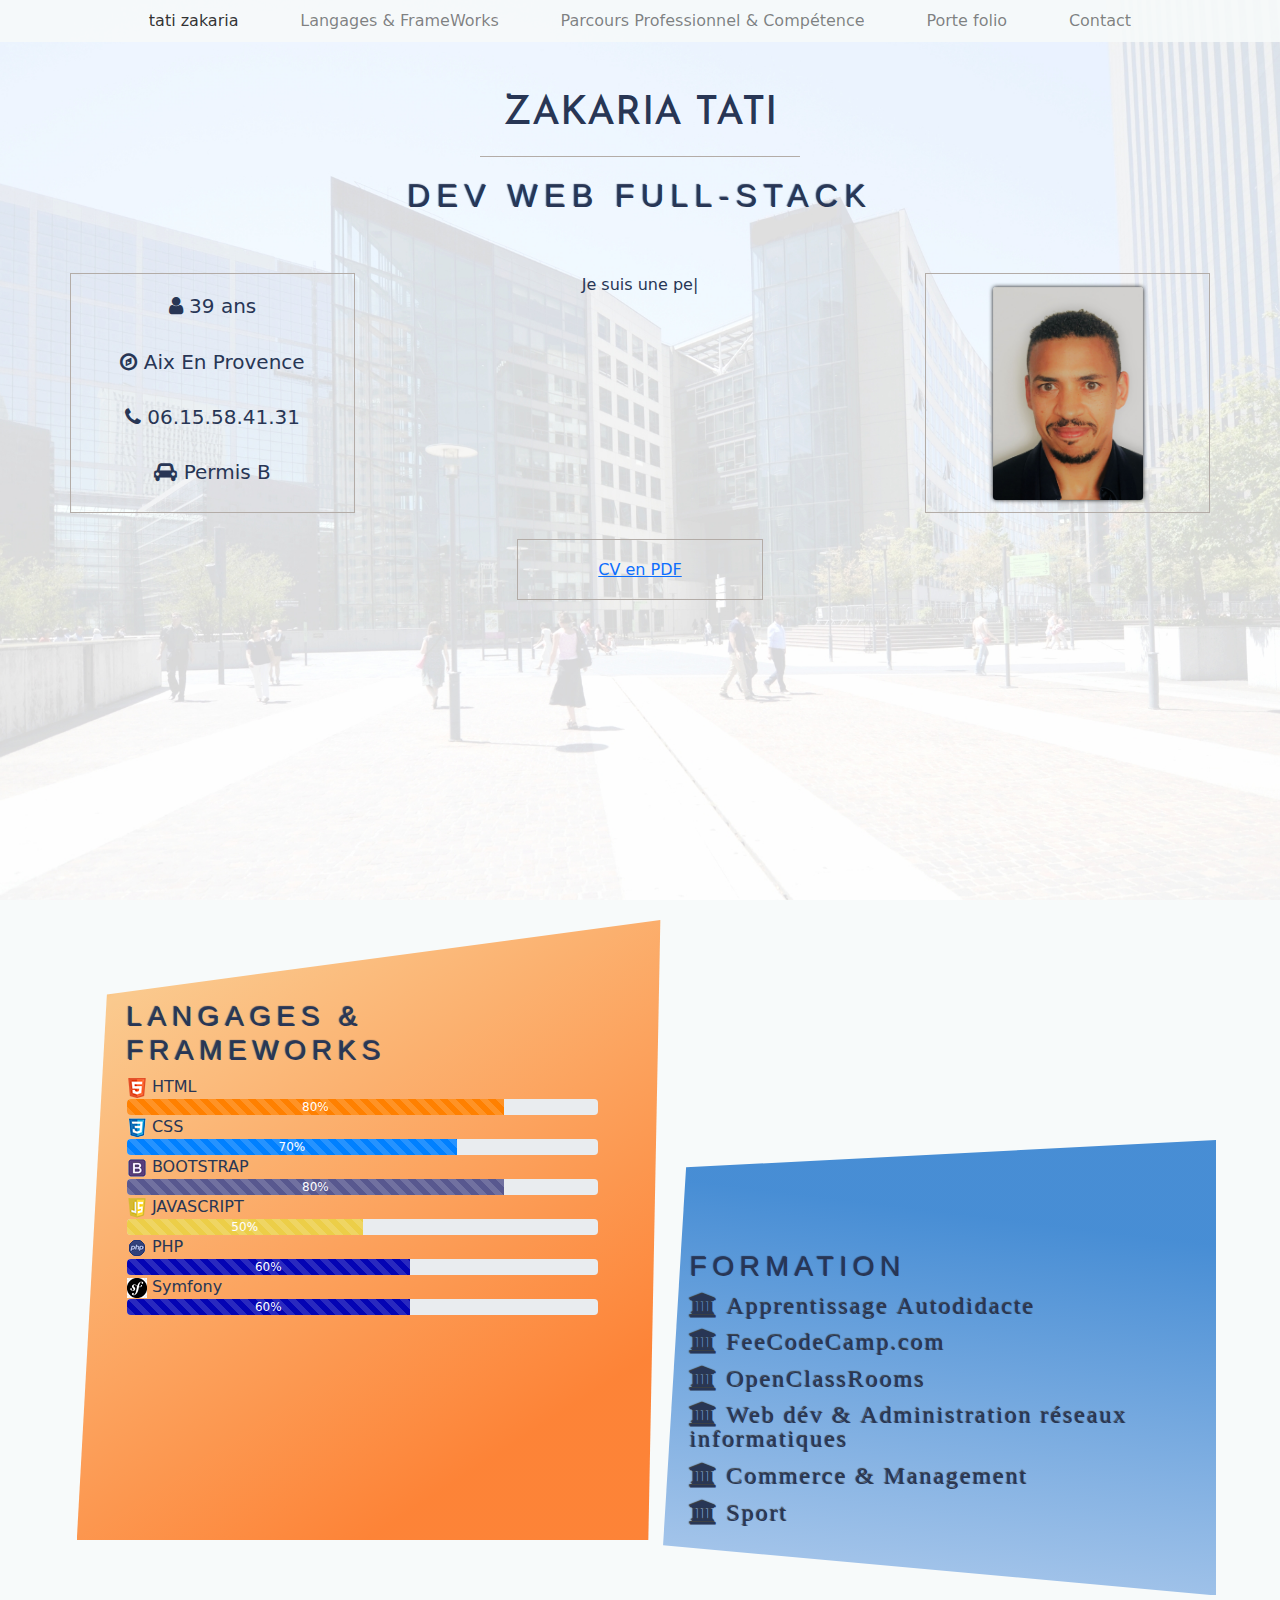
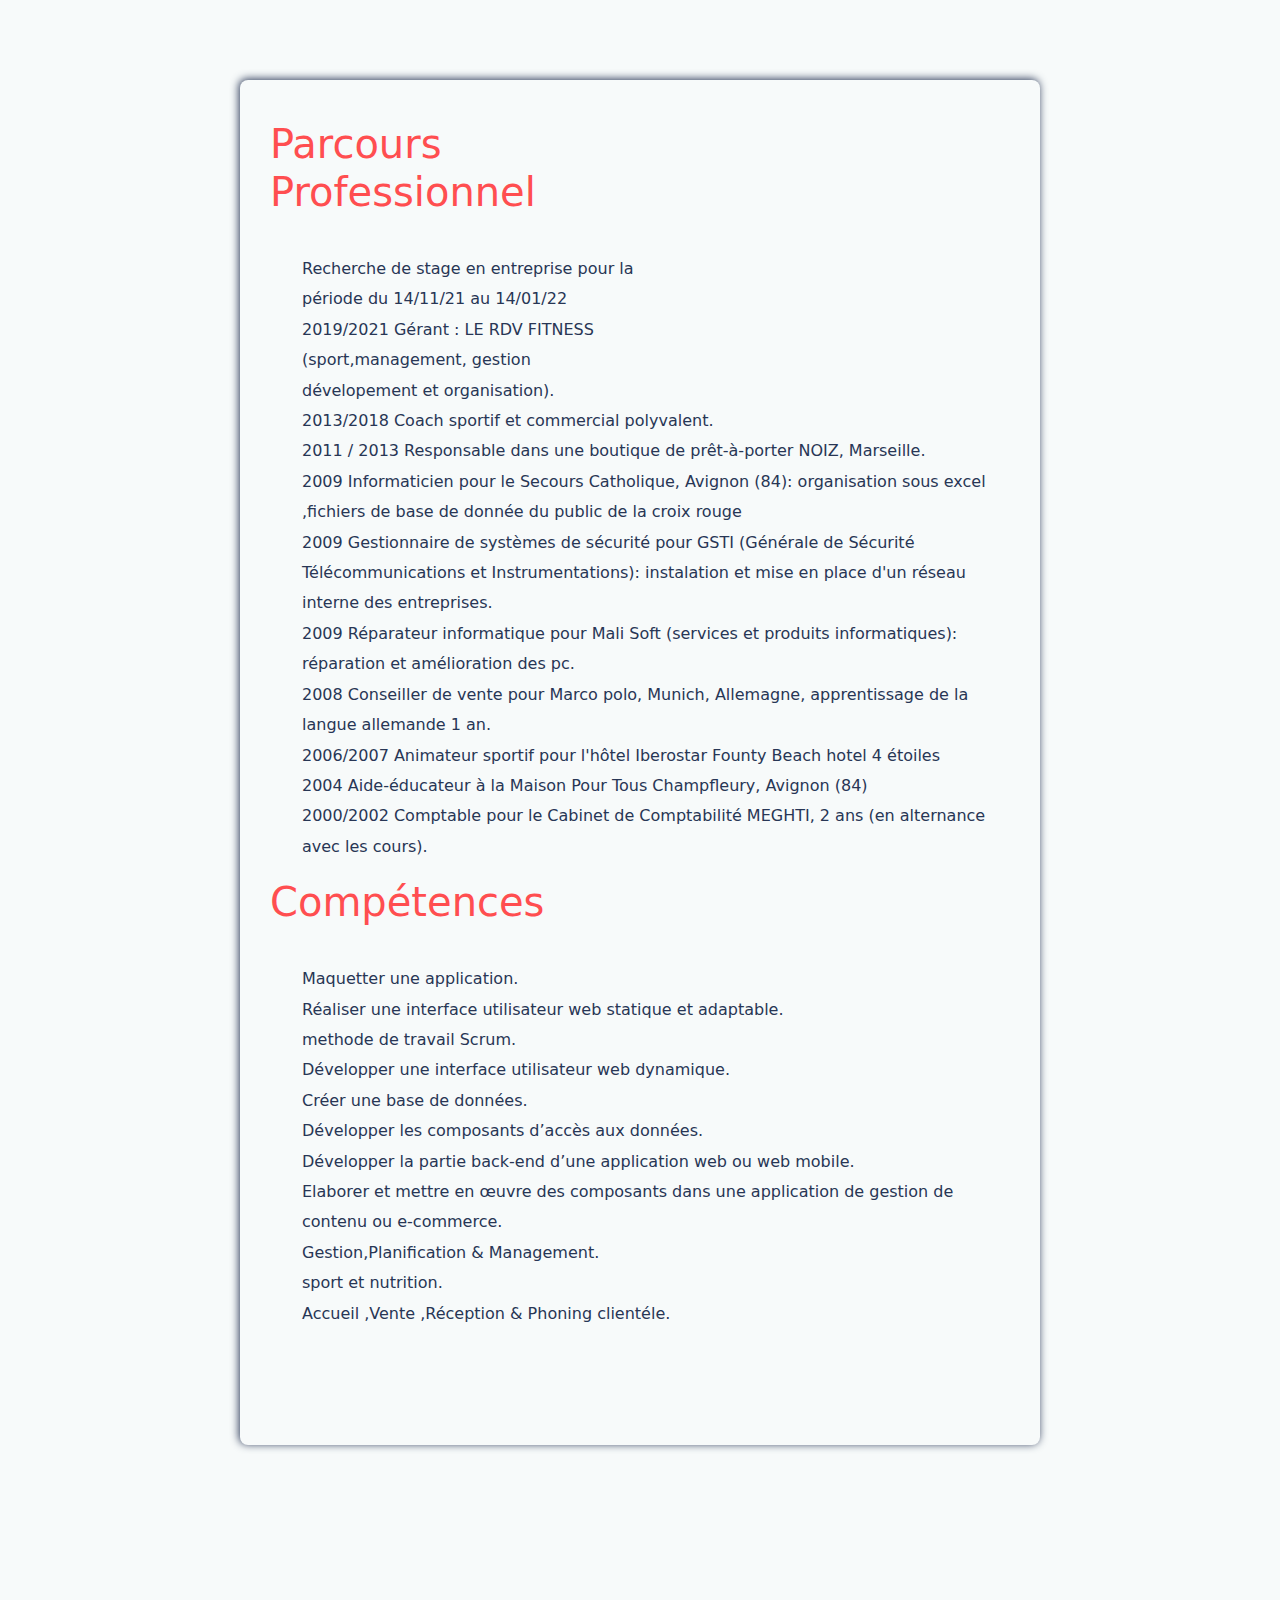
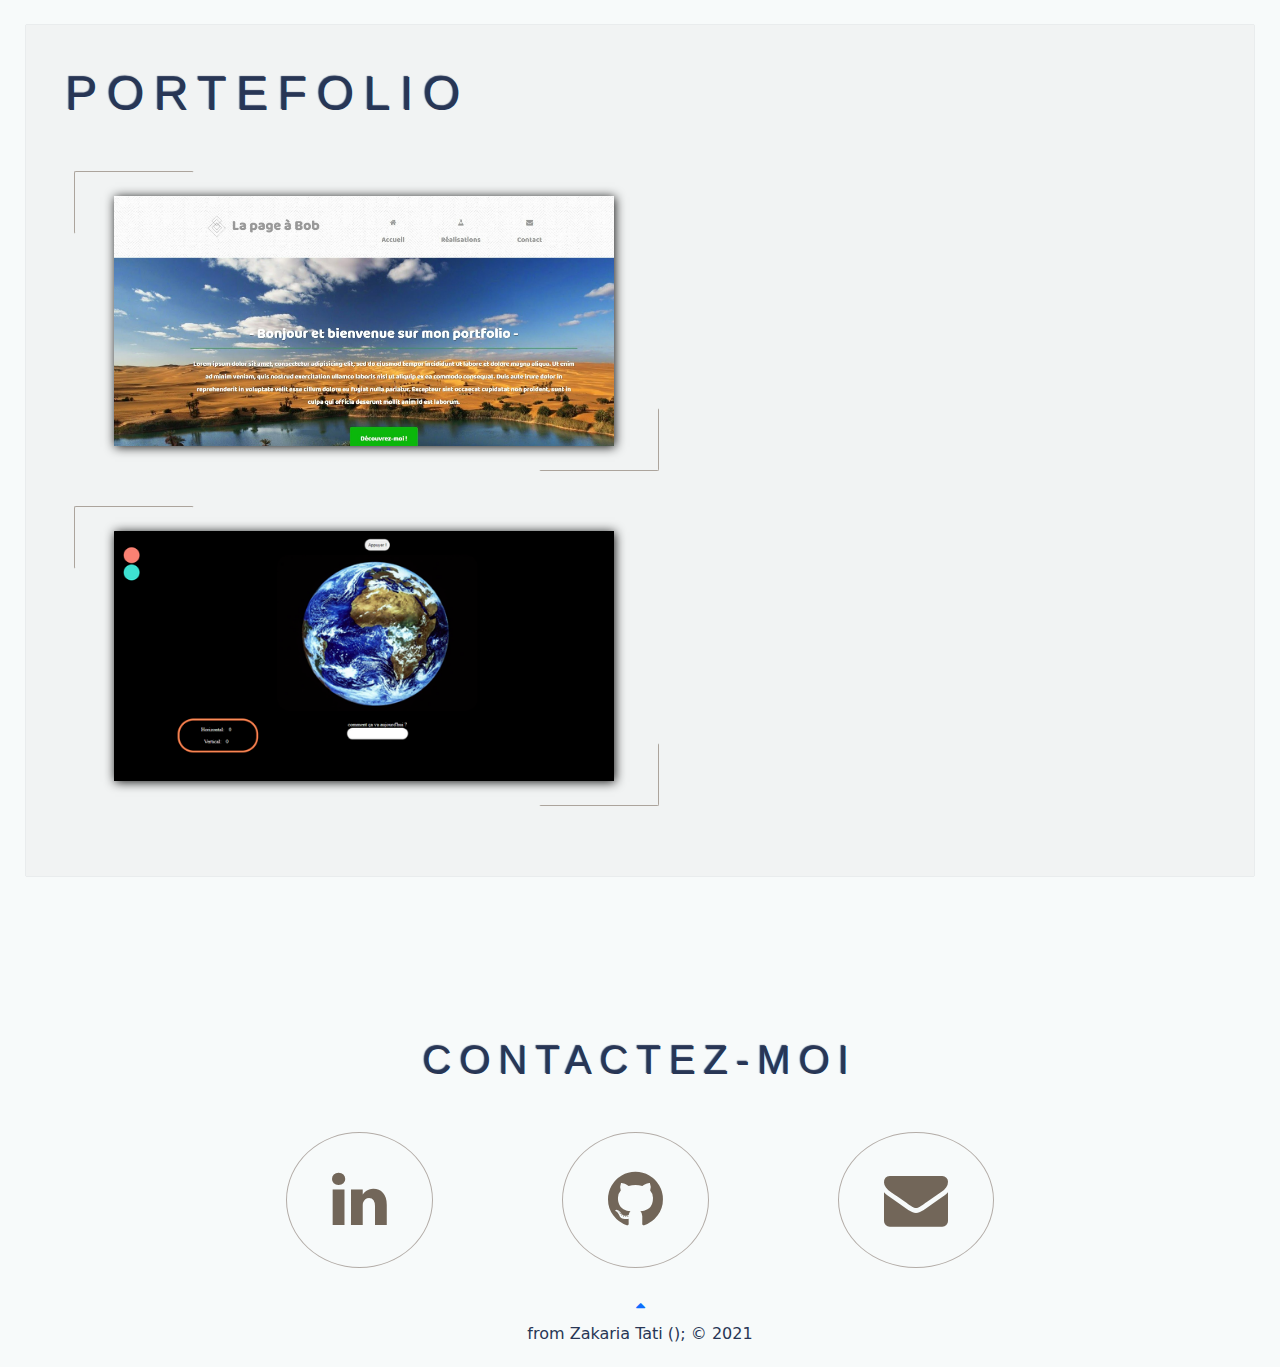
<file: index.html>
<!DOCTYPE html>
<html lang="fr">
<head>
    <meta charset="UTF-8">
    <meta http-equiv="X-UA-Compatible" content="IE=edge">
    <meta name="viewport" content="width=device-width, initial-scale=1.0">
    <title>TATI ZAKARIA - CV</title>
    <link rel="shortcut icon" href="./media/icon.png">
    <link rel="stylesheet" href="./style.css">
    <link rel="stylesheet" href="./assets/css/bootstrap.css">
    <link rel="stylesheet" href="https://cdnjs.cloudflare.com/ajax/libs/font-awesome/4.7.0/css/font-awesome.css">
    <link rel="stylesheet" href="./bootstrap-5.0.1-dist/css/bootstrap.css">


    
</head>
<body>
 <header>
<nav class="navbar navbar-expand-sm navbar-light fixed-top">
 <div class="navbar-collapse">
    <ul class="navbar-nav">
        <li class="nav-item">
            <a href="#" class="nav-link active">tati zakaria</a>
        </li>
        <li class="nav-item">
            <a href="#langages" class="nav-link">Langages & FrameWorks</a>
        </li>
        <li class="nav-item">
            <a href="#parcours" class="nav-link">Parcours Professionnel & Compétence</a>
        </li>
        <li class="nav-item">
            <a href="#portefolio" class="nav-link">Porte folio</a>
        </li>
        <li class="nav-item">
            <a href="http://localhost/cventreprise/formulairecontact/" class="nav-link">Contact</a>
        </li>

    </ul>
 </div>

</nav>
    <div>
        <h1> Zakaria TATI</h1>
        <div id="line"></div>
        <h2>dev web full-stack</h2>
    
        <div class="container">
            <div class="row presentation">
                <div class="col-6 col-md-3 infos">
                    <h5><i class="fa fa-user"></i> 39 ans</h5>
                    <h5><i class="fa fa-compass"></i> Aix En Provence </h5>
                    <h5><i class="fa fa-phone"></i> 06.15.58.41.31</h5>
                    <h5><i class="fa fa-car"></i> Permis B</h5>
                </div>
                <div class="d-none d-md-block col-md-6">
                    <span class="typed"></span>
                </div>  
       
                <div class="col-6 col-md-3 photo">
                    <img src="./media/zak.jpg" width="150px" alt="photo condidat">
                </div> 
            </div>
        
            <div class="button">
                <a href="./media/CV.pdf" target="_blank"> CV en PDF</a>
            </div>
        </div>
    </div>
 </header>
 <main>
    <section id="langages">
        <h3> langages & frameworks </h3>
        <!-- HTML -->
        <div>
            <div class="bar"> <img src="media/html.png" alt="html-icon"> HTML</div>
        
            <div class="progress">
                <div class="progress-bar progress-bar-striped progress-bar-animated" 
                role= "progressbar" aria-valuenow="80" aria-valuemin="0" aria-valuemax="100" 
                style="width: 80%; background-color: #FF8000">80%
                </div>
            </div>    
        <!-- CSS -->
        <div class="bar"> <img src="media/css.png" alt="CSS-icon"> CSS</div>
        
        <div class="progress">
            <div class="progress-bar progress-bar-striped progress-bar-animated" 
            role= "progressbar" aria-valuenow="70" aria-valuemin="0" aria-valuemax="100" 
            style="width: 70%; background-color: #0080ff">70%
            </div>
        </div>  

        <!-- BOOTSTRAP -->
        <div class="bar"> <img src="media/bootstrap.png" alt="bootstrap-icon"> BOOTSTRAP</div>
        
        <div class="progress">
            <div class="progress-bar progress-bar-striped progress-bar-animated" 
            role= "progressbar" aria-valuenow="80" aria-valuemin="0" aria-valuemax="100" 
            style="width: 80%; background-color: #58588f">80%
            </div>
        </div> 
        <!-- JAVASCRIPT  -->
        <div class="bar"> <img src="media/js.png" alt="JS-icon"> JAVASCRIPT</div>
        
        <div class="progress">
            <div class="progress-bar progress-bar-striped progress-bar-animated" 
            role= "progressbar" aria-valuenow="50" aria-valuemin="0" aria-valuemax="100" 
            style="width: 50%; background-color: #ecce48">50%
            </div>
        </div>  
        <!-- PHP -->
        <div class="bar"> <img src="media/php.png" alt="php-icon"> PHP</div>
        
        <div class="progress">
            <div class="progress-bar progress-bar-striped progress-bar-animated" 
            role= "progressbar" aria-valuenow="50" aria-valuemin="0" aria-valuemax="100" 
            style="width: 60%; background-color: #0404B4">60%
            </div>
        </div>  

        <div class="bar"> <img src="media/Symfony.png" alt="Symfony-icon"> Symfony</div>
        
        <div class="progress">
            <div class="progress-bar progress-bar-striped progress-bar-animated" 
            role= "progressbar" aria-valuenow="50" aria-valuemin="0" aria-valuemax="100" 
            style="width: 60%; background-color: #0404B4">60%
            </div>
        </div>  


        
        </div>   
    

        
    

    </section>
    <section id="formation">
        <h3> FORMATION </h3>
        <div id="autodidacte">
            <h4> <i class="fa fa-university"> Apprentissage Autodidacte </i> 
            </h4>
        </div>

        <div id="fcc">
            <h4> <i class="fa fa-university"> FeeCodeCamp.com </i> 
        </h4>
        </div>

        <div id="occ">
            <h4> <i class="fa fa-university"> OpenClassRooms </i> 
        </h4>
        </div>
    
        <div id="reseau-informatique">
            <h4> <i class="fa fa-university"> Web dév & Administration réseaux informatiques </i> 
        </h4>
        </div>

        <div id="Managemant">
            <h4> <i class="fa fa-university"> Commerce & Management </i> 
        </h4>
        </div>
        <div id="sport">
            <h4> <i class="fa fa-university"> Sport </i> 
        </h4>
        </div>

    </section>
    <section id="parcours">   
        <h4> Parcours Professionnel</h4>
        <ul>
            <li>Recherche de stage en entreprise pour la période du 14/11/21 au 14/01/22 </li>

            <li>2019/2021 Gérant : LE RDV FITNESS (sport,management, gestion dévelopement et organisation).</li>

            <li> 2013/2018 Coach sportif et commercial polyvalent.</li>

            <li>2011 / 2013 Responsable dans une boutique de prêt-à-porter NOIZ, Marseille.</li>

            <li>2009 Informaticien pour le Secours Catholique, Avignon (84): 
            organisation sous excel ,fichiers de base de donnée du public de la croix rouge </li>

            <li>2009 Gestionnaire de systèmes de sécurité pour GSTI (Générale de Sécurité Télécommunications et Instrumentations):
            instalation et mise en place d'un réseau interne des entreprises.</li>

            <li>2009 Réparateur informatique pour Mali Soft (services et produits informatiques):
            réparation et amélioration des pc.</li>

            <li>2008 Conseiller de vente pour Marco polo, Munich, Allemagne,  apprentissage de la langue allemande 1 an.</li>

            <li>2006/2007 Animateur sportif pour l'hôtel Iberostar Founty Beach hotel 4 étoiles</li>

            <li>2004 Aide-éducateur à la Maison Pour Tous Champfleury, Avignon (84)</li>

            <li>2000/2002 Comptable pour le Cabinet de Comptabilité MEGHTI, 2 ans (en alternance avec les cours).</li>


        </ul>
        <h4>Compétences</h4>
        <ul>
            <li>Maquetter une application.</li>
            <li> Réaliser une interface utilisateur web statique et 
                adaptable.</li>
            <li>methode de travail Scrum.</li>
            <li> Développer une interface utilisateur web dynamique.</li>
            <li> Créer une base de données.</li>
            <li>Développer les composants d’accès aux données.</li>
            <li>Développer la partie back-end d’une application web ou 
                web mobile.</li>
            <li> Elaborer et mettre en œuvre des composants dans une 
                application de gestion de contenu ou e-commerce.</li>    
            <li>Gestion,Planification & Management.</li>
            <li>sport et nutrition.</li>
            <li>Accueil ,Vente ,Réception & Phoning clientéle.</li>
        </ul>
    </section> 
    <section id="portefolio">
        <h3>Portefolio</h3>
    <div> 
        <div class="projet">
            <div class="cadre">
                <div class="imgpro1">
                    <a href="./EXO/page-a-bob/index.html" target="_blank"><img src="./media/bob.jpg" alt="photo-perte-poids"></a>
                </div>
            </div>    
            <div class="legende">
                <h4><img src="./media/html.png" alt="logohtml"> <img src="./media/css.png" alt="logocss"> <img src="./media/js.png" alt="logojs">Site pour perte de poids</h4>
                <p> Ceci est un exercice qui permet de maitriser quelques techniques fondamentales des Langages cités ci-dessus</p>                
                <a href="https://github.com/TATIZAKARIA?tab=repositories" target="_blank">  <h5><i class="fa fa-github"> </i> Code source du projet</h5></a>
            </div>
        </div> 
        
        <div class="projet">
            <div class="cadre">
                <div class="imgpro1">
                    <a href="./EXO/SPACE/index.html" target="_blank"><img src="media/Space.png" alt="photo-perte-poids"></a>
                </div>
            </div>    
            <div class="legende">
                <h4><img src="./media/html.png" alt="logohtml"> <img src="./media/css.png" alt="logocss"> <img src="./media/js.png" alt="logojs">Manipulation du DOM</h4>
                <p> Ceci est un exercice qui permet de maitriser quelques techniques fondamentales des Langages cités ci-dessus</p>
                <a href="https://github.com/TATIZAKARIA?tab=repositories" target="_blank">  <h5><i class="fa fa-github"> </i> Code source du projet</h5></a>
            </div>
        </div>
    </div>
    </section>
</main>
 <footer id="contact">
     <h3>Contactez-moi</h3>
     <div class="footer-icons">
         <div>
             <a href="https://www.linkedin.com/in/zakaria-tati-b5b929213/" class="network">
                <i class="fa fa-linkedin"></i>

            </a>
         </div>

        <div>
            <a href="https://github.com/TATIZAKARIA?tab=repositories" class="network">
            <i class="fa fa-github"></i>

            </a>
        </div>

        <div>
            <a href="http://localhost/cventreprise/formulairecontact/" class="network">
            <i class="fa fa-envelope"></i>

            </a>
        </div>
        
    </div>    
        <div class="arrow">
            <a href="#">
                <i class="fa fa-sort-up"></i>
            </a>
        </div>
        <p>from Zakaria Tati (); © 2021 </p>
 </footer> 

  <script src="./assets/js/jquery.min.js"></script>
  <script src="./assets/js/typed.min.js"></script>
  <script src="./script.js"></script>  
</body>
</html>
</file>
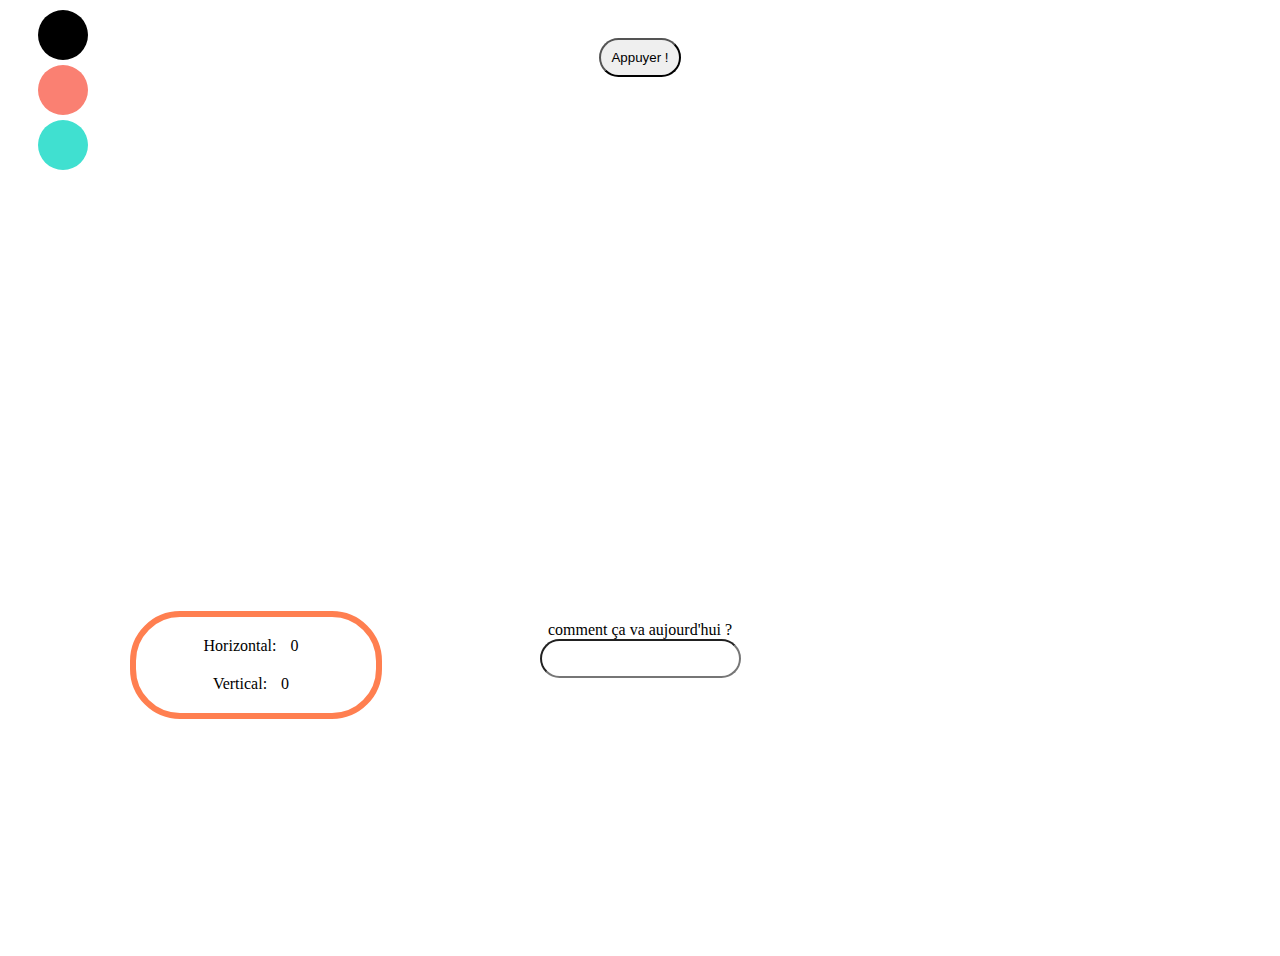
<file: Space/index.html>
<!DOCTYPE html>
<html lang="en">
<head>
    <meta charset="UTF-8">
    <meta http-equiv="X-UA-Compatible" content="IE=edge">
    <meta name="viewport" content="width=device-width, initial-scale=1.0">
    <link rel="stylesheet" href="style.css">

    <title>index</title>
</head>
<body>
   <div class="events">
       <button id="btn"> Appuyer !</button>
       <br>
       <img src="./terre.jpg" id="img" alt=""> 
   </div>
   <!-- ************************************************** -->
   <div class="mouseEvents">
       <div>Horizontal: <span class="horizontal">0</span></div>
       <div>Vertical: <span class="vertical">0</span></div>
   </div> 
   <div class="inputEvents">
       <label for="input">comment ça va aujourd'hui ?</label>
       <br>
       <input type="text" id="input">
       <div id="resultat">
       </div>
   </div>
   <!-- **************************************************-->
   <div class="themecontainer">
       <div class="theme" id="dark"></div>
       <div class="theme" id="salamon"></div>
       <div class="theme" id="turquoise"></div>
   </div>

   <script src="./index.js"></script>
</body>
</html>
</file>
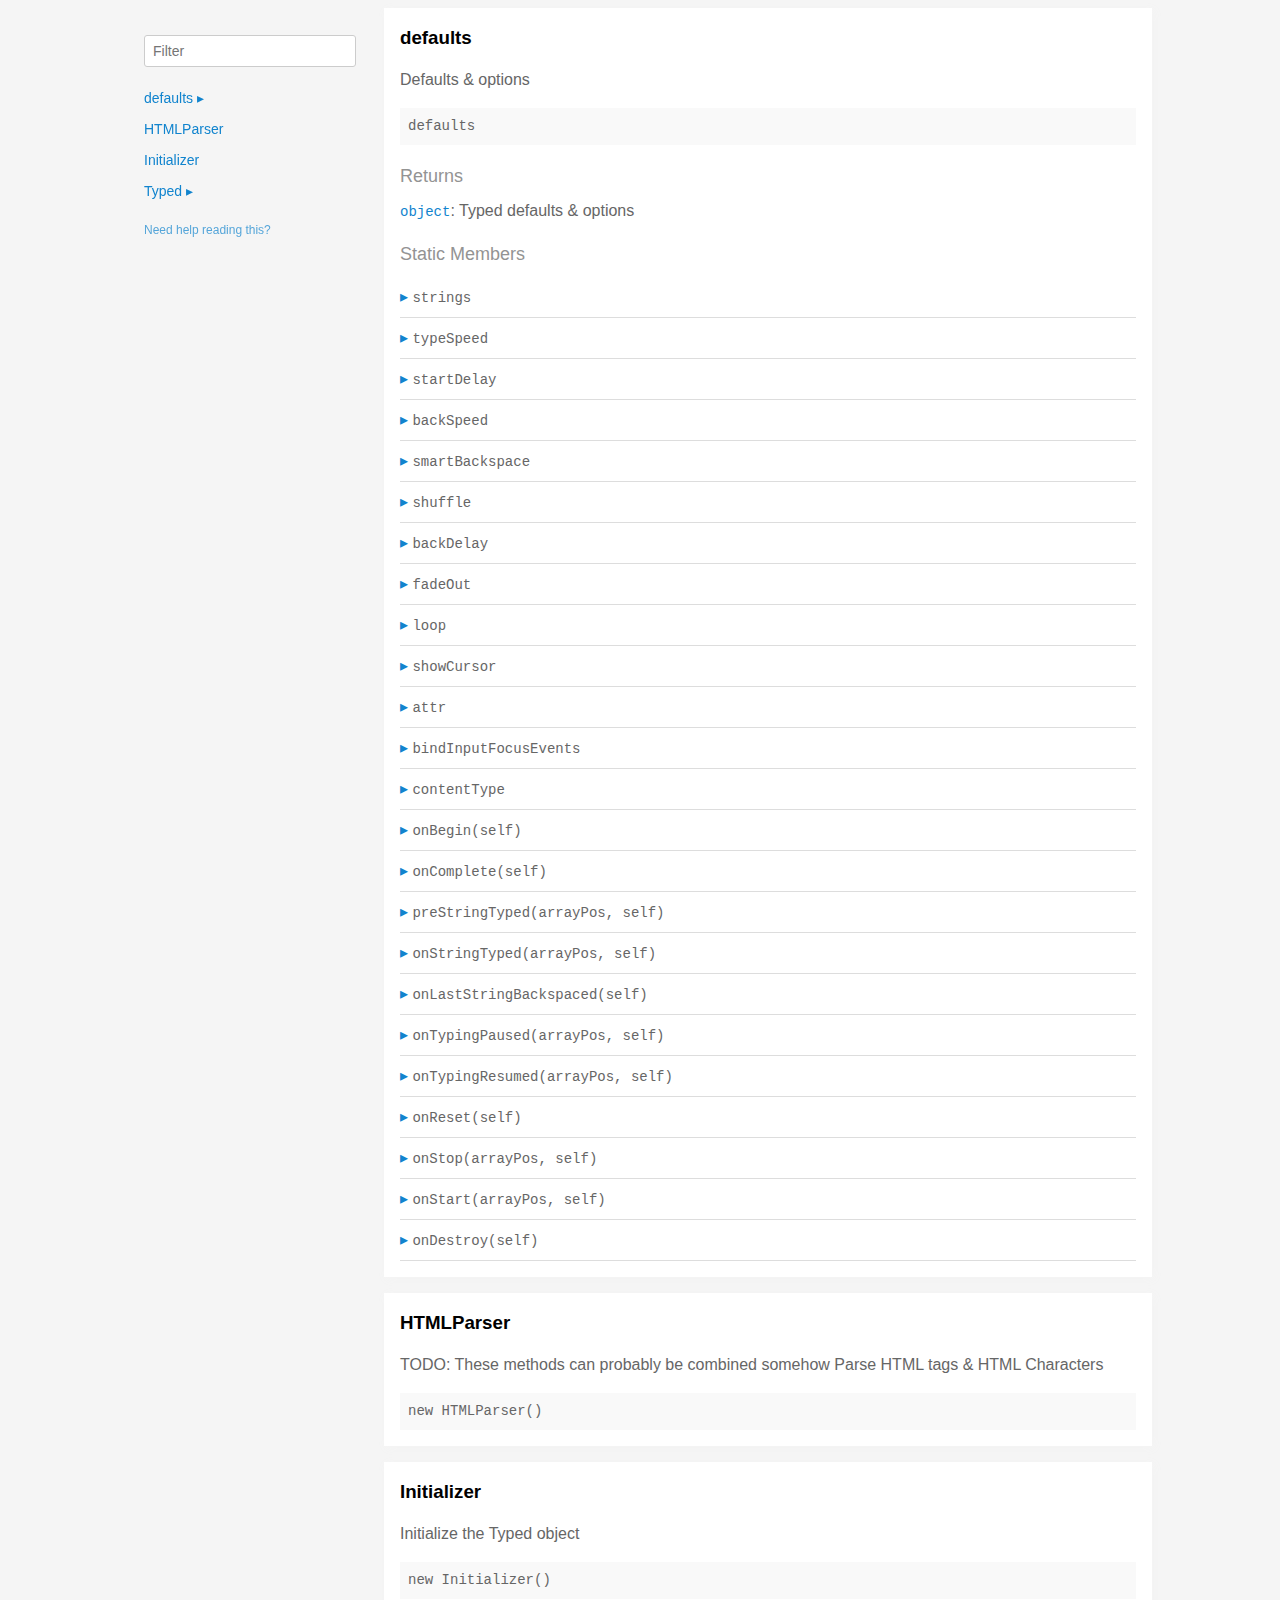
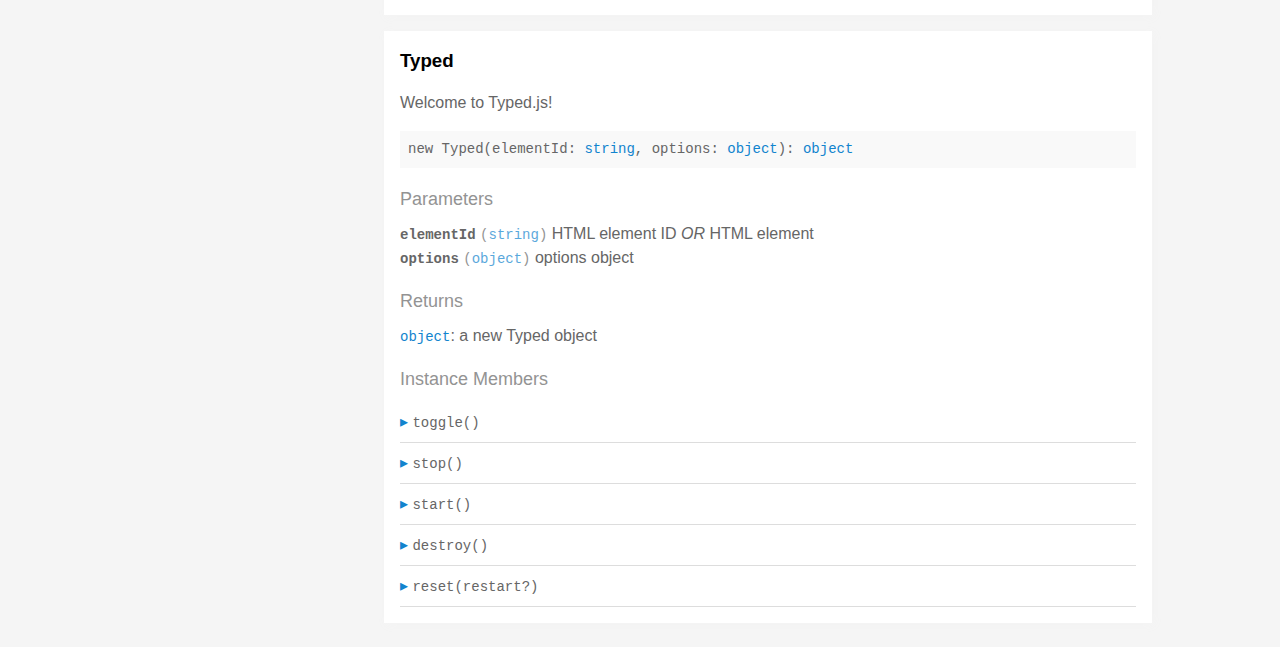
<file: typed.js-master/docs/index.html>
<!doctype html>
<html>
<head>
  <meta charset='utf-8' />
  <title>  | Documentation</title>
  <meta name='viewport' content='width=device-width,initial-scale=1'>
  <link href='assets/bass.css' type='text/css' rel='stylesheet' />
  <link href='assets/style.css' type='text/css' rel='stylesheet' />
  <link href='assets/github.css' type='text/css' rel='stylesheet' />
</head>
<body class='documentation'>
  <div class='max-width-4 mx-auto'>
    <div class='clearfix md-mxn2'>
      <div class='fixed xs-hide fix-3 overflow-auto max-height-100'>
        <div class='py1 px2'>
          <h3 class='mb0 no-anchor'></h3>
          <div class='mb1'><code></code></div>
          <input
            placeholder='Filter'
            id='filter-input'
            class='col12 block input'
            type='text' />
          <div id='toc'>
            <ul class='list-reset h5 py1-ul'>
              
                
                <li><a
                  href='#defaults'
                  class=" toggle-sibling">
                  defaults
                  <span class='icon'>▸</span>
                </a>
                
                <div class='toggle-target display-none'>
                  
                  <ul class='list-reset py1-ul pl1'>
                    <li class='h5'><span>Static members</span></li>
                    
                      <li><a
                        href='#defaults.strings'
                        class='regular pre-open'>
                        .strings
                      </a></li>
                    
                      <li><a
                        href='#defaults.typeSpeed'
                        class='regular pre-open'>
                        .typeSpeed
                      </a></li>
                    
                      <li><a
                        href='#defaults.startDelay'
                        class='regular pre-open'>
                        .startDelay
                      </a></li>
                    
                      <li><a
                        href='#defaults.backSpeed'
                        class='regular pre-open'>
                        .backSpeed
                      </a></li>
                    
                      <li><a
                        href='#defaults.smartBackspace'
                        class='regular pre-open'>
                        .smartBackspace
                      </a></li>
                    
                      <li><a
                        href='#defaults.shuffle'
                        class='regular pre-open'>
                        .shuffle
                      </a></li>
                    
                      <li><a
                        href='#defaults.backDelay'
                        class='regular pre-open'>
                        .backDelay
                      </a></li>
                    
                      <li><a
                        href='#defaults.fadeOut'
                        class='regular pre-open'>
                        .fadeOut
                      </a></li>
                    
                      <li><a
                        href='#defaults.loop'
                        class='regular pre-open'>
                        .loop
                      </a></li>
                    
                      <li><a
                        href='#defaults.showCursor'
                        class='regular pre-open'>
                        .showCursor
                      </a></li>
                    
                      <li><a
                        href='#defaults.attr'
                        class='regular pre-open'>
                        .attr
                      </a></li>
                    
                      <li><a
                        href='#defaults.bindInputFocusEvents'
                        class='regular pre-open'>
                        .bindInputFocusEvents
                      </a></li>
                    
                      <li><a
                        href='#defaults.contentType'
                        class='regular pre-open'>
                        .contentType
                      </a></li>

                      <li><a
                        href='#defaults.onBegin'
                        class='regular pre-open'>
                        .onBegin
                      </a></li>

                      <li><a
                        href='#defaults.onComplete'
                        class='regular pre-open'>
                        .onComplete
                      </a></li>
                    
                      <li><a
                        href='#defaults.preStringTyped'
                        class='regular pre-open'>
                        .preStringTyped
                      </a></li>
                    
                      <li><a
                        href='#defaults.onStringTyped'
                        class='regular pre-open'>
                        .onStringTyped
                      </a></li>
                    
                      <li><a
                        href='#defaults.onLastStringBackspaced'
                        class='regular pre-open'>
                        .onLastStringBackspaced
                      </a></li>
                    
                      <li><a
                        href='#defaults.onTypingPaused'
                        class='regular pre-open'>
                        .onTypingPaused
                      </a></li>
                    
                      <li><a
                        href='#defaults.onTypingResumed'
                        class='regular pre-open'>
                        .onTypingResumed
                      </a></li>
                    
                      <li><a
                        href='#defaults.onReset'
                        class='regular pre-open'>
                        .onReset
                      </a></li>
                    
                      <li><a
                        href='#defaults.onStop'
                        class='regular pre-open'>
                        .onStop
                      </a></li>
                    
                      <li><a
                        href='#defaults.onStart'
                        class='regular pre-open'>
                        .onStart
                      </a></li>
                    
                      <li><a
                        href='#defaults.onDestroy'
                        class='regular pre-open'>
                        .onDestroy
                      </a></li>
                    
                    </ul>
                  
                  
                  
                </div>
                
                </li>
              
                
                <li><a
                  href='#htmlparser'
                  class="">
                  HTMLParser
                  
                </a>
                
                </li>
              
                
                <li><a
                  href='#initializer'
                  class="">
                  Initializer
                  
                </a>
                
                </li>
              
                
                <li><a
                  href='#typed'
                  class=" toggle-sibling">
                  Typed
                  <span class='icon'>▸</span>
                </a>
                
                <div class='toggle-target display-none'>
                  
                  
                    <ul class='list-reset py1-ul pl1'>
                      <li class='h5'><span>Instance members</span></li>
                      
                      <li><a
                        href='#Typed#toggle'
                        class='regular pre-open'>
                        #toggle
                      </a></li>
                      
                      <li><a
                        href='#Typed#stop'
                        class='regular pre-open'>
                        #stop
                      </a></li>
                      
                      <li><a
                        href='#Typed#start'
                        class='regular pre-open'>
                        #start
                      </a></li>
                      
                      <li><a
                        href='#Typed#destroy'
                        class='regular pre-open'>
                        #destroy
                      </a></li>
                      
                      <li><a
                        href='#Typed#reset'
                        class='regular pre-open'>
                        #reset
                      </a></li>
                      
                    </ul>
                  
                  
                </div>
                
                </li>
              
            </ul>
          </div>
          <div class='mt1 h6 quiet'>
            <a href='http://documentation.js.org/reading-documentation.html'>Need help reading this?</a>
          </div>
        </div>
      </div>
      <div class='fix-margin-3'>
        
          
            <section class='p2 mb2 clearfix bg-white minishadow'>

  
  <div class='clearfix'>
    
    <h3 class='fl m0' id='defaults'>
      defaults
    </h3>
    
    
  </div>
  

  <p>Defaults &#x26; options</p>


  <div class='pre p1 fill-light mt0'>defaults</div>
  
  

  
  
  
  
  

  

  

  
    
      <div class='py1 quiet mt1 prose-big'>Returns</div>
      <code><a href="https://developer.mozilla.org/en-US/docs/Web/JavaScript/Reference/Global_Objects/Object">object</a></code>:
        Typed defaults &#x26; options

      
    
  

  

  

  
    <div class='py1 quiet mt1 prose-big'>Static Members</div>
    <div class="clearfix">
  
    <div class='border-bottom' id='defaults.strings'>
      <div class="clearfix small pointer toggle-sibling">
        <div class="py1 contain">
            <a class='icon pin-right py1 dark-link caret-right'>▸</a>
            <span class='code strong strong truncate'>strings</span>
        </div>
      </div>
      <div class="clearfix display-none toggle-target">
        <section class='p2 mb2 clearfix bg-white minishadow'>

  

  

  <div class='pre p1 fill-light mt0'>strings</div>
  
  

  
  
  
  
  

  

  
    <div class='py1 quiet mt1 prose-big'>Properties</div>
    <div>
      
        <div class='space-bottom0'>
          <span class='code bold'>strings</span> <code class='quiet'>(<a href="https://developer.mozilla.org/en-US/docs/Web/JavaScript/Reference/Global_Objects/Array">array</a>)</code>
          : strings to be typed

          
        </div>
      
        <div class='space-bottom0'>
          <span class='code bold'>stringsElement</span> <code class='quiet'>(<a href="https://developer.mozilla.org/en-US/docs/Web/JavaScript/Reference/Global_Objects/String">string</a>)</code>
          : ID of element containing string children

          
        </div>
      
    </div>
  

  

  

  

  

  

  
</section>

      </div>
    </div>
  
    <div class='border-bottom' id='defaults.typeSpeed'>
      <div class="clearfix small pointer toggle-sibling">
        <div class="py1 contain">
            <a class='icon pin-right py1 dark-link caret-right'>▸</a>
            <span class='code strong strong truncate'>typeSpeed</span>
        </div>
      </div>
      <div class="clearfix display-none toggle-target">
        <section class='p2 mb2 clearfix bg-white minishadow'>

  

  

  <div class='pre p1 fill-light mt0'>typeSpeed</div>
  
  

  
  
  
  
  

  

  
    <div class='py1 quiet mt1 prose-big'>Properties</div>
    <div>
      
        <div class='space-bottom0'>
          <span class='code bold'>typeSpeed</span> <code class='quiet'>(<a href="https://developer.mozilla.org/en-US/docs/Web/JavaScript/Reference/Global_Objects/Number">number</a>)</code>
          : type speed in milliseconds

          
        </div>
      
    </div>
  

  

  

  

  

  

  
</section>

      </div>
    </div>
  
    <div class='border-bottom' id='defaults.startDelay'>
      <div class="clearfix small pointer toggle-sibling">
        <div class="py1 contain">
            <a class='icon pin-right py1 dark-link caret-right'>▸</a>
            <span class='code strong strong truncate'>startDelay</span>
        </div>
      </div>
      <div class="clearfix display-none toggle-target">
        <section class='p2 mb2 clearfix bg-white minishadow'>

  

  

  <div class='pre p1 fill-light mt0'>startDelay</div>
  
  

  
  
  
  
  

  

  
    <div class='py1 quiet mt1 prose-big'>Properties</div>
    <div>
      
        <div class='space-bottom0'>
          <span class='code bold'>startDelay</span> <code class='quiet'>(<a href="https://developer.mozilla.org/en-US/docs/Web/JavaScript/Reference/Global_Objects/Number">number</a>)</code>
          : time before typing starts in milliseconds

          
        </div>
      
    </div>
  

  

  

  

  

  

  
</section>

      </div>
    </div>
  
    <div class='border-bottom' id='defaults.backSpeed'>
      <div class="clearfix small pointer toggle-sibling">
        <div class="py1 contain">
            <a class='icon pin-right py1 dark-link caret-right'>▸</a>
            <span class='code strong strong truncate'>backSpeed</span>
        </div>
      </div>
      <div class="clearfix display-none toggle-target">
        <section class='p2 mb2 clearfix bg-white minishadow'>

  

  

  <div class='pre p1 fill-light mt0'>backSpeed</div>
  
  

  
  
  
  
  

  

  
    <div class='py1 quiet mt1 prose-big'>Properties</div>
    <div>
      
        <div class='space-bottom0'>
          <span class='code bold'>backSpeed</span> <code class='quiet'>(<a href="https://developer.mozilla.org/en-US/docs/Web/JavaScript/Reference/Global_Objects/Number">number</a>)</code>
          : backspacing speed in milliseconds

          
        </div>
      
    </div>
  

  

  

  

  

  

  
</section>

      </div>
    </div>
  
    <div class='border-bottom' id='defaults.smartBackspace'>
      <div class="clearfix small pointer toggle-sibling">
        <div class="py1 contain">
            <a class='icon pin-right py1 dark-link caret-right'>▸</a>
            <span class='code strong strong truncate'>smartBackspace</span>
        </div>
      </div>
      <div class="clearfix display-none toggle-target">
        <section class='p2 mb2 clearfix bg-white minishadow'>

  

  

  <div class='pre p1 fill-light mt0'>smartBackspace</div>
  
  

  
  
  
  
  

  

  
    <div class='py1 quiet mt1 prose-big'>Properties</div>
    <div>
      
        <div class='space-bottom0'>
          <span class='code bold'>smartBackspace</span> <code class='quiet'>(<a href="https://developer.mozilla.org/en-US/docs/Web/JavaScript/Reference/Global_Objects/Boolean">boolean</a>)</code>
          : only backspace what doesn't match the previous string

          
        </div>
      
    </div>
  

  

  

  

  

  

  
</section>

      </div>
    </div>
  
    <div class='border-bottom' id='defaults.shuffle'>
      <div class="clearfix small pointer toggle-sibling">
        <div class="py1 contain">
            <a class='icon pin-right py1 dark-link caret-right'>▸</a>
            <span class='code strong strong truncate'>shuffle</span>
        </div>
      </div>
      <div class="clearfix display-none toggle-target">
        <section class='p2 mb2 clearfix bg-white minishadow'>

  

  

  <div class='pre p1 fill-light mt0'>shuffle</div>
  
  

  
  
  
  
  

  

  
    <div class='py1 quiet mt1 prose-big'>Properties</div>
    <div>
      
        <div class='space-bottom0'>
          <span class='code bold'>shuffle</span> <code class='quiet'>(<a href="https://developer.mozilla.org/en-US/docs/Web/JavaScript/Reference/Global_Objects/Boolean">boolean</a>)</code>
          : shuffle the strings

          
        </div>
      
    </div>
  

  

  

  

  

  

  
</section>

      </div>
    </div>
  
    <div class='border-bottom' id='defaults.backDelay'>
      <div class="clearfix small pointer toggle-sibling">
        <div class="py1 contain">
            <a class='icon pin-right py1 dark-link caret-right'>▸</a>
            <span class='code strong strong truncate'>backDelay</span>
        </div>
      </div>
      <div class="clearfix display-none toggle-target">
        <section class='p2 mb2 clearfix bg-white minishadow'>

  

  

  <div class='pre p1 fill-light mt0'>backDelay</div>
  
  

  
  
  
  
  

  

  
    <div class='py1 quiet mt1 prose-big'>Properties</div>
    <div>
      
        <div class='space-bottom0'>
          <span class='code bold'>backDelay</span> <code class='quiet'>(<a href="https://developer.mozilla.org/en-US/docs/Web/JavaScript/Reference/Global_Objects/Number">number</a>)</code>
          : time before backspacing in milliseconds

          
        </div>
      
    </div>
  

  

  

  

  

  

  
</section>

      </div>
    </div>
  
    <div class='border-bottom' id='defaults.fadeOut'>
      <div class="clearfix small pointer toggle-sibling">
        <div class="py1 contain">
            <a class='icon pin-right py1 dark-link caret-right'>▸</a>
            <span class='code strong strong truncate'>fadeOut</span>
        </div>
      </div>
      <div class="clearfix display-none toggle-target">
        <section class='p2 mb2 clearfix bg-white minishadow'>

  

  

  <div class='pre p1 fill-light mt0'>fadeOut</div>
  
  

  
  
  
  
  

  

  
    <div class='py1 quiet mt1 prose-big'>Properties</div>
    <div>
      
        <div class='space-bottom0'>
          <span class='code bold'>fadeOut</span> <code class='quiet'>(<a href="https://developer.mozilla.org/en-US/docs/Web/JavaScript/Reference/Global_Objects/Boolean">boolean</a>)</code>
          : Fade out instead of backspace

          
        </div>
      
        <div class='space-bottom0'>
          <span class='code bold'>fadeOutClass</span> <code class='quiet'>(<a href="https://developer.mozilla.org/en-US/docs/Web/JavaScript/Reference/Global_Objects/String">string</a>)</code>
          : css class for fade animation

          
        </div>
      
        <div class='space-bottom0'>
          <span class='code bold'>fadeOutDelay</span> <code class='quiet'>(<a href="https://developer.mozilla.org/en-US/docs/Web/JavaScript/Reference/Global_Objects/Boolean">boolean</a>)</code>
          : Fade out delay in milliseconds

          
        </div>
      
    </div>
  

  

  

  

  

  

  
</section>

      </div>
    </div>
  
    <div class='border-bottom' id='defaults.loop'>
      <div class="clearfix small pointer toggle-sibling">
        <div class="py1 contain">
            <a class='icon pin-right py1 dark-link caret-right'>▸</a>
            <span class='code strong strong truncate'>loop</span>
        </div>
      </div>
      <div class="clearfix display-none toggle-target">
        <section class='p2 mb2 clearfix bg-white minishadow'>

  

  

  <div class='pre p1 fill-light mt0'>loop</div>
  
  

  
  
  
  
  

  

  
    <div class='py1 quiet mt1 prose-big'>Properties</div>
    <div>
      
        <div class='space-bottom0'>
          <span class='code bold'>loop</span> <code class='quiet'>(<a href="https://developer.mozilla.org/en-US/docs/Web/JavaScript/Reference/Global_Objects/Boolean">boolean</a>)</code>
          : loop strings

          
        </div>
      
        <div class='space-bottom0'>
          <span class='code bold'>loopCount</span> <code class='quiet'>(<a href="https://developer.mozilla.org/en-US/docs/Web/JavaScript/Reference/Global_Objects/Number">number</a>)</code>
          : amount of loops

          
        </div>
      
    </div>
  

  

  

  

  

  

  
</section>

      </div>
    </div>
  
    <div class='border-bottom' id='defaults.showCursor'>
      <div class="clearfix small pointer toggle-sibling">
        <div class="py1 contain">
            <a class='icon pin-right py1 dark-link caret-right'>▸</a>
            <span class='code strong strong truncate'>showCursor</span>
        </div>
      </div>
      <div class="clearfix display-none toggle-target">
        <section class='p2 mb2 clearfix bg-white minishadow'>

  

  

  <div class='pre p1 fill-light mt0'>showCursor</div>
  
  

  
  
  
  
  

  

  
    <div class='py1 quiet mt1 prose-big'>Properties</div>
    <div>
      
        <div class='space-bottom0'>
          <span class='code bold'>showCursor</span> <code class='quiet'>(<a href="https://developer.mozilla.org/en-US/docs/Web/JavaScript/Reference/Global_Objects/Boolean">boolean</a>)</code>
          : show cursor

          
        </div>
      
        <div class='space-bottom0'>
          <span class='code bold'>cursorChar</span> <code class='quiet'>(<a href="https://developer.mozilla.org/en-US/docs/Web/JavaScript/Reference/Global_Objects/String">string</a>)</code>
          : character for cursor

          
        </div>
      
        <div class='space-bottom0'>
          <span class='code bold'>autoInsertCss</span> <code class='quiet'>(<a href="https://developer.mozilla.org/en-US/docs/Web/JavaScript/Reference/Global_Objects/Boolean">boolean</a>)</code>
          : insert CSS for cursor and fadeOut into HTML 
<head>

          
        </div>
      
    </div>
  

  

  

  

  

  

  
</section>

      </div>
    </div>
  
    <div class='border-bottom' id='defaults.attr'>
      <div class="clearfix small pointer toggle-sibling">
        <div class="py1 contain">
            <a class='icon pin-right py1 dark-link caret-right'>▸</a>
            <span class='code strong strong truncate'>attr</span>
        </div>
      </div>
      <div class="clearfix display-none toggle-target">
        <section class='p2 mb2 clearfix bg-white minishadow'>

  

  

  <div class='pre p1 fill-light mt0'>attr</div>
  
  

  
  
  
  
  

  

  
    <div class='py1 quiet mt1 prose-big'>Properties</div>
    <div>
      
        <div class='space-bottom0'>
          <span class='code bold'>attr</span> <code class='quiet'>(<a href="https://developer.mozilla.org/en-US/docs/Web/JavaScript/Reference/Global_Objects/String">string</a>)</code>
          : attribute for typing
Ex: input placeholder, value, or just HTML text

          
        </div>
      
    </div>
  

  

  

  

  

  

  
</section>

      </div>
    </div>
  
    <div class='border-bottom' id='defaults.bindInputFocusEvents'>
      <div class="clearfix small pointer toggle-sibling">
        <div class="py1 contain">
            <a class='icon pin-right py1 dark-link caret-right'>▸</a>
            <span class='code strong strong truncate'>bindInputFocusEvents</span>
        </div>
      </div>
      <div class="clearfix display-none toggle-target">
        <section class='p2 mb2 clearfix bg-white minishadow'>

  

  

  <div class='pre p1 fill-light mt0'>bindInputFocusEvents</div>
  
  

  
  
  
  
  

  

  
    <div class='py1 quiet mt1 prose-big'>Properties</div>
    <div>
      
        <div class='space-bottom0'>
          <span class='code bold'>bindInputFocusEvents</span> <code class='quiet'>(<a href="https://developer.mozilla.org/en-US/docs/Web/JavaScript/Reference/Global_Objects/Boolean">boolean</a>)</code>
          : bind to focus and blur if el is text input

          
        </div>
      
    </div>
  

  

  

  

  

  

  
</section>

      </div>
    </div>
  
    <div class='border-bottom' id='defaults.contentType'>
      <div class="clearfix small pointer toggle-sibling">
        <div class="py1 contain">
            <a class='icon pin-right py1 dark-link caret-right'>▸</a>
            <span class='code strong strong truncate'>contentType</span>
        </div>
      </div>
      <div class="clearfix display-none toggle-target">
        <section class='p2 mb2 clearfix bg-white minishadow'>

  

  

  <div class='pre p1 fill-light mt0'>contentType</div>
  
  

  
  
  
  
  

  

  
    <div class='py1 quiet mt1 prose-big'>Properties</div>
    <div>
      
        <div class='space-bottom0'>
          <span class='code bold'>contentType</span> <code class='quiet'>(<a href="https://developer.mozilla.org/en-US/docs/Web/JavaScript/Reference/Global_Objects/String">string</a>)</code>
          : 'html' or 'null' for plaintext

          
        </div>
      
    </div>
  

  

  

  

  

  

  
</section>

      </div>
    </div>
  
    <div class='border-bottom' id='defaults.onBegin'>
      <div class="clearfix small pointer toggle-sibling">
        <div class="py1 contain">
            <a class='icon pin-right py1 dark-link caret-right'>▸</a>
            <span class='code strong strong truncate'>onBegin(self)</span>
        </div>
      </div>
      <div class="clearfix display-none toggle-target">
        <section class='p2 mb2 clearfix bg-white minishadow'>

  

  <p>Before it begins typing</p>

  <div class='pre p1 fill-light mt0'>onBegin(self: <a href="#typed">Typed</a>)</div>
  
    <div class='py1 quiet mt1 prose-big'>Parameters</div>
    <div class='prose'>
      
        <div class='space-bottom0'>
          <div>
            <span class='code bold'>self</span> <code class='quiet'>(<a href="#typed">Typed</a>)</code>
	    
          </div>
          
        </div>
      
    </div>
  
</section>

      </div>
    </div>

    <div class='border-bottom' id='defaults.onComplete'>
      <div class="clearfix small pointer toggle-sibling">
        <div class="py1 contain">
            <a class='icon pin-right py1 dark-link caret-right'>▸</a>
            <span class='code strong strong truncate'>onComplete(self)</span>
        </div>
      </div>
      <div class="clearfix display-none toggle-target">
        <section class='p2 mb2 clearfix bg-white minishadow'>

  

  <p>All typing is complete</p>


  <div class='pre p1 fill-light mt0'>onComplete(self: <a href="#typed">Typed</a>)</div>
  
  

  
  
  
  
  

  
    <div class='py1 quiet mt1 prose-big'>Parameters</div>
    <div class='prose'>
      
        <div class='space-bottom0'>
          <div>
            <span class='code bold'>self</span> <code class='quiet'>(<a href="#typed">Typed</a>)</code>
	    
          </div>
          
        </div>
      
    </div>
  

  

  

  

  

  

  

  
</section>

      </div>
    </div>
  
    <div class='border-bottom' id='defaults.preStringTyped'>
      <div class="clearfix small pointer toggle-sibling">
        <div class="py1 contain">
            <a class='icon pin-right py1 dark-link caret-right'>▸</a>
            <span class='code strong strong truncate'>preStringTyped(arrayPos, self)</span>
        </div>
      </div>
      <div class="clearfix display-none toggle-target">
        <section class='p2 mb2 clearfix bg-white minishadow'>

  

  <p>Before each string is typed</p>


  <div class='pre p1 fill-light mt0'>preStringTyped(arrayPos: <a href="https://developer.mozilla.org/en-US/docs/Web/JavaScript/Reference/Global_Objects/Number">number</a>, self: <a href="#typed">Typed</a>)</div>
  
  

  
  
  
  
  

  
    <div class='py1 quiet mt1 prose-big'>Parameters</div>
    <div class='prose'>
      
        <div class='space-bottom0'>
          <div>
            <span class='code bold'>arrayPos</span> <code class='quiet'>(<a href="https://developer.mozilla.org/en-US/docs/Web/JavaScript/Reference/Global_Objects/Number">number</a>)</code>
	    
          </div>
          
        </div>
      
        <div class='space-bottom0'>
          <div>
            <span class='code bold'>self</span> <code class='quiet'>(<a href="#typed">Typed</a>)</code>
	    
          </div>
          
        </div>
      
    </div>
  

  

  

  

  

  

  

  
</section>

      </div>
    </div>
  
    <div class='border-bottom' id='defaults.onStringTyped'>
      <div class="clearfix small pointer toggle-sibling">
        <div class="py1 contain">
            <a class='icon pin-right py1 dark-link caret-right'>▸</a>
            <span class='code strong strong truncate'>onStringTyped(arrayPos, self)</span>
        </div>
      </div>
      <div class="clearfix display-none toggle-target">
        <section class='p2 mb2 clearfix bg-white minishadow'>

  

  <p>After each string is typed</p>


  <div class='pre p1 fill-light mt0'>onStringTyped(arrayPos: <a href="https://developer.mozilla.org/en-US/docs/Web/JavaScript/Reference/Global_Objects/Number">number</a>, self: <a href="#typed">Typed</a>)</div>
  
  

  
  
  
  
  

  
    <div class='py1 quiet mt1 prose-big'>Parameters</div>
    <div class='prose'>
      
        <div class='space-bottom0'>
          <div>
            <span class='code bold'>arrayPos</span> <code class='quiet'>(<a href="https://developer.mozilla.org/en-US/docs/Web/JavaScript/Reference/Global_Objects/Number">number</a>)</code>
	    
          </div>
          
        </div>
      
        <div class='space-bottom0'>
          <div>
            <span class='code bold'>self</span> <code class='quiet'>(<a href="#typed">Typed</a>)</code>
	    
          </div>
          
        </div>
      
    </div>
  

  

  

  

  

  

  

  
</section>

      </div>
    </div>
  
    <div class='border-bottom' id='defaults.onLastStringBackspaced'>
      <div class="clearfix small pointer toggle-sibling">
        <div class="py1 contain">
            <a class='icon pin-right py1 dark-link caret-right'>▸</a>
            <span class='code strong strong truncate'>onLastStringBackspaced(self)</span>
        </div>
      </div>
      <div class="clearfix display-none toggle-target">
        <section class='p2 mb2 clearfix bg-white minishadow'>

  

  <p>During looping, after last string is typed</p>


  <div class='pre p1 fill-light mt0'>onLastStringBackspaced(self: <a href="#typed">Typed</a>)</div>
  
  

  
  
  
  
  

  
    <div class='py1 quiet mt1 prose-big'>Parameters</div>
    <div class='prose'>
      
        <div class='space-bottom0'>
          <div>
            <span class='code bold'>self</span> <code class='quiet'>(<a href="#typed">Typed</a>)</code>
	    
          </div>
          
        </div>
      
    </div>
  

  

  

  

  

  

  

  
</section>

      </div>
    </div>
  
    <div class='border-bottom' id='defaults.onTypingPaused'>
      <div class="clearfix small pointer toggle-sibling">
        <div class="py1 contain">
            <a class='icon pin-right py1 dark-link caret-right'>▸</a>
            <span class='code strong strong truncate'>onTypingPaused(arrayPos, self)</span>
        </div>
      </div>
      <div class="clearfix display-none toggle-target">
        <section class='p2 mb2 clearfix bg-white minishadow'>

  

  <p>Typing has been stopped</p>


  <div class='pre p1 fill-light mt0'>onTypingPaused(arrayPos: <a href="https://developer.mozilla.org/en-US/docs/Web/JavaScript/Reference/Global_Objects/Number">number</a>, self: <a href="#typed">Typed</a>)</div>
  
  

  
  
  
  
  

  
    <div class='py1 quiet mt1 prose-big'>Parameters</div>
    <div class='prose'>
      
        <div class='space-bottom0'>
          <div>
            <span class='code bold'>arrayPos</span> <code class='quiet'>(<a href="https://developer.mozilla.org/en-US/docs/Web/JavaScript/Reference/Global_Objects/Number">number</a>)</code>
	    
          </div>
          
        </div>
      
        <div class='space-bottom0'>
          <div>
            <span class='code bold'>self</span> <code class='quiet'>(<a href="#typed">Typed</a>)</code>
	    
          </div>
          
        </div>
      
    </div>
  

  

  

  

  

  

  

  
</section>

      </div>
    </div>
  
    <div class='border-bottom' id='defaults.onTypingResumed'>
      <div class="clearfix small pointer toggle-sibling">
        <div class="py1 contain">
            <a class='icon pin-right py1 dark-link caret-right'>▸</a>
            <span class='code strong strong truncate'>onTypingResumed(arrayPos, self)</span>
        </div>
      </div>
      <div class="clearfix display-none toggle-target">
        <section class='p2 mb2 clearfix bg-white minishadow'>

  

  <p>Typing has been started after being stopped</p>


  <div class='pre p1 fill-light mt0'>onTypingResumed(arrayPos: <a href="https://developer.mozilla.org/en-US/docs/Web/JavaScript/Reference/Global_Objects/Number">number</a>, self: <a href="#typed">Typed</a>)</div>
  
  

  
  
  
  
  

  
    <div class='py1 quiet mt1 prose-big'>Parameters</div>
    <div class='prose'>
      
        <div class='space-bottom0'>
          <div>
            <span class='code bold'>arrayPos</span> <code class='quiet'>(<a href="https://developer.mozilla.org/en-US/docs/Web/JavaScript/Reference/Global_Objects/Number">number</a>)</code>
	    
          </div>
          
        </div>
      
        <div class='space-bottom0'>
          <div>
            <span class='code bold'>self</span> <code class='quiet'>(<a href="#typed">Typed</a>)</code>
	    
          </div>
          
        </div>
      
    </div>
  

  

  

  

  

  

  

  
</section>

      </div>
    </div>
  
    <div class='border-bottom' id='defaults.onReset'>
      <div class="clearfix small pointer toggle-sibling">
        <div class="py1 contain">
            <a class='icon pin-right py1 dark-link caret-right'>▸</a>
            <span class='code strong strong truncate'>onReset(self)</span>
        </div>
      </div>
      <div class="clearfix display-none toggle-target">
        <section class='p2 mb2 clearfix bg-white minishadow'>

  

  <p>After reset</p>


  <div class='pre p1 fill-light mt0'>onReset(self: <a href="#typed">Typed</a>)</div>
  
  

  
  
  
  
  

  
    <div class='py1 quiet mt1 prose-big'>Parameters</div>
    <div class='prose'>
      
        <div class='space-bottom0'>
          <div>
            <span class='code bold'>self</span> <code class='quiet'>(<a href="#typed">Typed</a>)</code>
	    
          </div>
          
        </div>
      
    </div>
  

  

  

  

  

  

  

  
</section>

      </div>
    </div>
  
    <div class='border-bottom' id='defaults.onStop'>
      <div class="clearfix small pointer toggle-sibling">
        <div class="py1 contain">
            <a class='icon pin-right py1 dark-link caret-right'>▸</a>
            <span class='code strong strong truncate'>onStop(arrayPos, self)</span>
        </div>
      </div>
      <div class="clearfix display-none toggle-target">
        <section class='p2 mb2 clearfix bg-white minishadow'>

  

  <p>After stop</p>


  <div class='pre p1 fill-light mt0'>onStop(arrayPos: <a href="https://developer.mozilla.org/en-US/docs/Web/JavaScript/Reference/Global_Objects/Number">number</a>, self: <a href="#typed">Typed</a>)</div>
  
  

  
  
  
  
  

  
    <div class='py1 quiet mt1 prose-big'>Parameters</div>
    <div class='prose'>
      
        <div class='space-bottom0'>
          <div>
            <span class='code bold'>arrayPos</span> <code class='quiet'>(<a href="https://developer.mozilla.org/en-US/docs/Web/JavaScript/Reference/Global_Objects/Number">number</a>)</code>
	    
          </div>
          
        </div>
      
        <div class='space-bottom0'>
          <div>
            <span class='code bold'>self</span> <code class='quiet'>(<a href="#typed">Typed</a>)</code>
	    
          </div>
          
        </div>
      
    </div>
  

  

  

  

  

  

  

  
</section>

      </div>
    </div>
  
    <div class='border-bottom' id='defaults.onStart'>
      <div class="clearfix small pointer toggle-sibling">
        <div class="py1 contain">
            <a class='icon pin-right py1 dark-link caret-right'>▸</a>
            <span class='code strong strong truncate'>onStart(arrayPos, self)</span>
        </div>
      </div>
      <div class="clearfix display-none toggle-target">
        <section class='p2 mb2 clearfix bg-white minishadow'>

  

  <p>After start</p>


  <div class='pre p1 fill-light mt0'>onStart(arrayPos: <a href="https://developer.mozilla.org/en-US/docs/Web/JavaScript/Reference/Global_Objects/Number">number</a>, self: <a href="#typed">Typed</a>)</div>
  
  

  
  
  
  
  

  
    <div class='py1 quiet mt1 prose-big'>Parameters</div>
    <div class='prose'>
      
        <div class='space-bottom0'>
          <div>
            <span class='code bold'>arrayPos</span> <code class='quiet'>(<a href="https://developer.mozilla.org/en-US/docs/Web/JavaScript/Reference/Global_Objects/Number">number</a>)</code>
	    
          </div>
          
        </div>
      
        <div class='space-bottom0'>
          <div>
            <span class='code bold'>self</span> <code class='quiet'>(<a href="#typed">Typed</a>)</code>
	    
          </div>
          
        </div>
      
    </div>
  

  

  

  

  

  

  

  
</section>

      </div>
    </div>
  
    <div class='border-bottom' id='defaults.onDestroy'>
      <div class="clearfix small pointer toggle-sibling">
        <div class="py1 contain">
            <a class='icon pin-right py1 dark-link caret-right'>▸</a>
            <span class='code strong strong truncate'>onDestroy(self)</span>
        </div>
      </div>
      <div class="clearfix display-none toggle-target">
        <section class='p2 mb2 clearfix bg-white minishadow'>

  

  <p>After destroy</p>


  <div class='pre p1 fill-light mt0'>onDestroy(self: <a href="#typed">Typed</a>)</div>
  
  

  
  
  
  
  

  
    <div class='py1 quiet mt1 prose-big'>Parameters</div>
    <div class='prose'>
      
        <div class='space-bottom0'>
          <div>
            <span class='code bold'>self</span> <code class='quiet'>(<a href="#typed">Typed</a>)</code>
	    
          </div>
          
        </div>
      
    </div>
  

  

  

  

  

  

  

  
</section>

      </div>
    </div>
  
</div>

  

  

  
</section>

          
        
          
            <section class='p2 mb2 clearfix bg-white minishadow'>

  
  <div class='clearfix'>
    
    <h3 class='fl m0' id='htmlparser'>
      HTMLParser
    </h3>
    
    
  </div>
  

  <p>TODO: These methods can probably be combined somehow
Parse HTML tags &#x26; HTML Characters</p>


  <div class='pre p1 fill-light mt0'>new HTMLParser()</div>
  
  

  
  
  
  
  

  

  

  

  

  

  

  

  
</section>

          
        
          
            <section class='p2 mb2 clearfix bg-white minishadow'>

  
  <div class='clearfix'>
    
    <h3 class='fl m0' id='initializer'>
      Initializer
    </h3>
    
    
  </div>
  

  <p>Initialize the Typed object</p>


  <div class='pre p1 fill-light mt0'>new Initializer()</div>
  
  

  
  
  
  
  

  

  

  

  

  

  

  

  
</section>

          
        
          
            <section class='p2 mb2 clearfix bg-white minishadow'>

  
  <div class='clearfix'>
    
    <h3 class='fl m0' id='typed'>
      Typed
    </h3>
    
    
  </div>
  

  <p>Welcome to Typed.js!</p>


  <div class='pre p1 fill-light mt0'>new Typed(elementId: <a href="https://developer.mozilla.org/en-US/docs/Web/JavaScript/Reference/Global_Objects/String">string</a>, options: <a href="https://developer.mozilla.org/en-US/docs/Web/JavaScript/Reference/Global_Objects/Object">object</a>): <a href="https://developer.mozilla.org/en-US/docs/Web/JavaScript/Reference/Global_Objects/Object">object</a></div>
  
  

  
  
  
  
  

  
    <div class='py1 quiet mt1 prose-big'>Parameters</div>
    <div class='prose'>
      
        <div class='space-bottom0'>
          <div>
            <span class='code bold'>elementId</span> <code class='quiet'>(<a href="https://developer.mozilla.org/en-US/docs/Web/JavaScript/Reference/Global_Objects/String">string</a>)</code>
	    HTML element ID 
<em>OR</em>
 HTML element

          </div>
          
        </div>
      
        <div class='space-bottom0'>
          <div>
            <span class='code bold'>options</span> <code class='quiet'>(<a href="https://developer.mozilla.org/en-US/docs/Web/JavaScript/Reference/Global_Objects/Object">object</a>)</code>
	    options object

          </div>
          
        </div>
      
    </div>
  

  

  
    
      <div class='py1 quiet mt1 prose-big'>Returns</div>
      <code><a href="https://developer.mozilla.org/en-US/docs/Web/JavaScript/Reference/Global_Objects/Object">object</a></code>:
        a new Typed object

      
    
  

  

  

  

  
    <div class='py1 quiet mt1 prose-big'>Instance Members</div>
    <div class="clearfix">
  
    <div class='border-bottom' id='Typed#toggle'>
      <div class="clearfix small pointer toggle-sibling">
        <div class="py1 contain">
            <a class='icon pin-right py1 dark-link caret-right'>▸</a>
            <span class='code strong strong truncate'>toggle()</span>
        </div>
      </div>
      <div class="clearfix display-none toggle-target">
        <section class='p2 mb2 clearfix bg-white minishadow'>

  

  <p>Toggle start() and stop() of the Typed instance</p>


  <div class='pre p1 fill-light mt0'>toggle()</div>
  
  

  
  
  
  
  

  

  

  

  

  

  

  

  
</section>

      </div>
    </div>
  
    <div class='border-bottom' id='Typed#stop'>
      <div class="clearfix small pointer toggle-sibling">
        <div class="py1 contain">
            <a class='icon pin-right py1 dark-link caret-right'>▸</a>
            <span class='code strong strong truncate'>stop()</span>
        </div>
      </div>
      <div class="clearfix display-none toggle-target">
        <section class='p2 mb2 clearfix bg-white minishadow'>

  

  <p>Stop typing / backspacing and enable cursor blinking</p>


  <div class='pre p1 fill-light mt0'>stop()</div>
  
  

  
  
  
  
  

  

  

  

  

  

  

  

  
</section>

      </div>
    </div>
  
    <div class='border-bottom' id='Typed#start'>
      <div class="clearfix small pointer toggle-sibling">
        <div class="py1 contain">
            <a class='icon pin-right py1 dark-link caret-right'>▸</a>
            <span class='code strong strong truncate'>start()</span>
        </div>
      </div>
      <div class="clearfix display-none toggle-target">
        <section class='p2 mb2 clearfix bg-white minishadow'>

  

  <p>Start typing / backspacing after being stopped</p>


  <div class='pre p1 fill-light mt0'>start()</div>
  
  

  
  
  
  
  

  

  

  

  

  

  

  

  
</section>

      </div>
    </div>
  
    <div class='border-bottom' id='Typed#destroy'>
      <div class="clearfix small pointer toggle-sibling">
        <div class="py1 contain">
            <a class='icon pin-right py1 dark-link caret-right'>▸</a>
            <span class='code strong strong truncate'>destroy()</span>
        </div>
      </div>
      <div class="clearfix display-none toggle-target">
        <section class='p2 mb2 clearfix bg-white minishadow'>

  

  <p>Destroy this instance of Typed</p>


  <div class='pre p1 fill-light mt0'>destroy()</div>
  
  

  
  
  
  
  

  

  

  

  

  

  

  

  
</section>

      </div>
    </div>
  
    <div class='border-bottom' id='Typed#reset'>
      <div class="clearfix small pointer toggle-sibling">
        <div class="py1 contain">
            <a class='icon pin-right py1 dark-link caret-right'>▸</a>
            <span class='code strong strong truncate'>reset(restart?)</span>
        </div>
      </div>
      <div class="clearfix display-none toggle-target">
        <section class='p2 mb2 clearfix bg-white minishadow'>

  

  <p>Reset Typed and optionally restarts</p>


  <div class='pre p1 fill-light mt0'>reset(restart: <a href="https://developer.mozilla.org/en-US/docs/Web/JavaScript/Reference/Global_Objects/Boolean">boolean</a>?= nser)</div>
  
  

  
  
  
  
  

  
    <div class='py1 quiet mt1 prose-big'>Parameters</div>
    <div class='prose'>
      
        <div class='space-bottom0'>
          <div>
            <span class='code bold'>restart</span> <code class='quiet'>(<a href="https://developer.mozilla.org/en-US/docs/Web/JavaScript/Reference/Global_Objects/Boolean">boolean</a>?= nser)</code>
	    
          </div>
          
        </div>
      
    </div>
  

  

  

  

  

  

  

  
</section>

      </div>
    </div>
  
</div>

  

  
</section>

          
        
      </div>
    </div>
  </div>
  <script src='assets/anchor.js'></script>
  <script src='assets/site.js'></script>
</body>
</html>
</file>
<file: style.css>
@import url('https://fonts.googleapis.com/css2? famille =Audiowide&family=Josefin+Sans:ital,wght@1,100&family=Rambla:ital@1&display=swap');
html{
    scroll-behavior: smooth;
}
body{
    color:#283655 !important ;
    background-color: #f7fafa !important;
    font-family: 'Rambla',sans-serif;
}
h2,h3{
    font-family:'Audiowide',sans-serif ;
    letter-spacing: 0.2em;
    text-transform: uppercase;
    text-shadow: -1px -1px 1px #283655;

}
li{
    list-style: none;
}
/* *****************************HEADER***************************************** */
.navbar{
   background-color: #f7fafa;
   opacity: 0.9; 
   height: 42px;
   transition:0.7s;
}

.navbar-nav{
width: 80% !important;
margin: 0 auto;
justify-content: space-between;
}
header{
    text-align: center;
    height: 100vh;
    background: url("./media/header.jpg") no-repeat 50% 50%;    
    background-size: cover;

}
h1{
    padding: 90px 0 10px 0;
    font-family: 'Josefin Sans', sans-serif;
    font-size:4.3em;
    text-transform: uppercase;
}
#line{
    height: 1px;
   background-color: #b3aca7;
   width: 25%;
   margin: 0 auto;
}
h2{
    padding: 20px 0 50px 0;
    font-size: 3em;
    text-transform: uppercase;
}

.presentation{
    height: 240px;
    margin-top: 20px;
}
.infos{
    border: 1px solid #b3aca7;
    display: flex;
    flex-direction: column;
    justify-content: space-between;
    padding: 20px  0;
}
.photo{
    border: 1px solid #b3aca7;
    position: relative;
  
}
.photo img{
    position: absolute;
    top: 0;
    bottom: 0;
    right: 0;
    left: 0;
    margin: auto;
    height: auto;
    max-width: 90%;
    border-radius: 3px;
    box-shadow: 0 0 4px #111;
}
header .button{
    margin-top: 45px;
}

 header .button a{
    padding: 20px 80px;
    border: 1px solid #b3aca7;
    width: 300px;
}
.button:hover a{
    background: #b3aca7;
    color: #e2dedb;
    transition: all 0.3s ease-in-out;
    text-decoration: none;

}
.burger{
    display: none;
}



/* *****************************LANGAGES************************************** */
#langages{
    padding: 80px 80px 80px 50px;
    margin: 20px 0 0 6%; 
    height: 620px;
    width: 47%;
    max-width: 640px;
    background: linear-gradient(147deg,#ff8400 0%, rgba(255,138,0,0.43) 10%, rgba(255,98,0,0.78) 80%);
    clip-path: polygon(5% 12%, 97% 0, 95% 100%, 0 100%);

}
#langages.bar{
    padding:10px 0px 4px 0px;
    letter-spacing: 0.1em;
}
/* *****************************FORMATION***************** */
#formation{
    position: relative;
    top: -400px;
    float: right;
    margin-right: 5%;
    padding: 110px 0 60px 50px;
    width: 45%;
    max-width: 660px;
    background: linear-gradient(7deg,#2678d0 0%, rgba(51,124,212,0.43) 10%, rgba(22,111,202,0.78) 80%);
    clip-path: polygon(8% 6%, 100% 0, 100% 100%, 4% 89%);

}
#formation h4{
    font-weight: bold;
    letter-spacing: 0.08em;
    padding-bottom: 10;
    text-shadow: -1px -1px 1px #353535;
}
/* **************************PARCOURS************************************* */
#parcours{
    max-width: 800px;
    margin: 140px auto 180px auto;
    padding: 40PX 30px 100px  30px;
    background: url("./media/parcours.jpg") no-repeat fixed 50% 50%;
    background-size: cover;
    border-radius: 8px;
    box-shadow: -1px -1px 8px #283655;
}
#parcours h4{
    font-size: 2.5em;
    padding-bottom: 30px;
    color: #ff4e50;

}
#parcours li{
    line-height: 1.9em;
    list-style:none;
}

/* **********************portefolio******************* */
#portefolio{
    margin: 100px 2% 0 2%;
    padding: 40px 10px 60px 40px;
    background-color: rgba(179,172,167,0.08);
    box-shadow: 0px 0px 1px #a8a8a9;
}
#portefolio h3{
    font-size: 3em;
    padding-bottom: 15px;
}
.projet {
display: flex;
}
.cadre{
    position: relative;
    padding: 40px 20px 25px 0;
    width: 60%;
    max-width: 600px;
    border: none;
    outline: none;
    background-color: transparent;
    margin: 10px 8px;
    color: #aca49c;
    text-align: center;

}
.imgpro1{
    height: 250px;
    width: 90%;
    max-width: 500px;
    overflow: hidden;
    margin: 0 auto;
    box-shadow: 1px 1px 10px #111;
}
.imgpro1 img{
    position: relative;
    height: 100%;
    margin: 0 auto;
}

.imgpro1 :hover img{
    transform: scale(1.07);
    transform-origin: 50% 50%;
    filter: contrast(140%);
    transition: 0.3 ease-in-out;
}
.cadre:before, .cadre:after{
content: '';
display: block;
position: absolute;
width: 20%;
height: 20%;
border: 1px solid;
transition: all 0.6s ease ;
border-radius: 2px;
z-index: -1;
}
.cadre:before{
    top: 15px;
    left: 0;
    border-bottom-color: transparent;
    border-right-color: transparent;
}
.cadre:after{
    bottom: 0;
    right: 15px;
    border-top-color: transparent;
    border-left-color: transparent;
    

}
.cadre:hover:before, .cadre:hover:after{
    border-color: #aca49c;
    width: 100%;
    height: 100%;
}
/* *************************legende***************************** */
.legende{
    max-width: 350px;
    padding:50px 0 20px 0;
    opacity: 0;
    transition: 5s ease-in-out;
}
.projet:hover .legende{
    opacity: 1;
}

/* *************************footer********************************* */

footer{
    background: url("./media/footer.jpg") 50% 0% no-repeat fixed;
    background-size: cover;
    text-align: center;
    padding: 160px 50px 5px 50px;
}
footer h3{
    padding: 0 0 60px 0;
    font-size: 2.5em;
}
.footer-icons{
    margin: 0 auto;
    display: flex;
    justify-content: space-between;
    max-width: 60%;
    margin-bottom: 50px;
}
.network{
    font-size: 4em;
    border: 1px solid #b3aca7;
    padding: 30px 45px;
    color: #726659;
    z-index: -1 !important;
    border-radius: 50%;
}
.network:hover{
    background:#726659;
    color: #f7fafa;
    transition: 0.5s ease-in-out;
}
@media screen and (max-width: 900px){
    .nav-item{
        display: none;
    }
    #parcours h4{
        font-size: 2rem;
    }

    #formation{
        padding: 50px 0 60px 50px;
    }
    #langages h3,#formation h3{
        font-size: 20px;
    }

    .footer-icons {
        margin: 0 auto;
        display: flex;
        justify-content: CENTER;
        max-width: 60%;
        margin-bottom: 50px;
    }

}
</file>
<file: Space/style.css>
*{
    border-radius:50px;
    padding: 10PX;
    text-align: center;
    
}
body{
    min-height: 100vh;
    transition: 5s;
   
    
}
img{
    margin: 0 auto;
    height: 500px;
    visibility: hidden;
}
.show{
visibility: visible;
}
.mouseEvents{
    border: 6px solid coral;
    width: 220px;
    position: absolute;
    left: 20%;
    transform: translatex(-50%);
    
}
.themecontainer{
    position: fixed;
    top: 0;
}
.theme{
    height: 30px;
    width: 30PX;
    cursor: pointer;
}
#dark{
    background: black;
   margin-bottom: 5px;
}
#salamon{
    background: salmon;
   margin-bottom: 5px;
}
#turquoise{
    background:turquoise;
    
}
.darktheme{
    background: black;
    color: white;
}
.salamontheme{
    background:salmon;
    color: white;

}
.turquoisetheme{
    background:turquoise;
    color: white;
}
</file>
<file: typed.js-master/docs/assets/bass.css>
/*! Basscss | http://basscss.com | MIT License */

.h1{ font-size: 2rem }
.h2{ font-size: 1.5rem }
.h3{ font-size: 1.25rem }
.h4{ font-size: 1rem }
.h5{ font-size: .875rem }
.h6{ font-size: .75rem }

.font-family-inherit{ font-family:inherit }
.font-size-inherit{ font-size:inherit }
.text-decoration-none{ text-decoration:none }

.bold{ font-weight: bold; font-weight: bold }
.regular{ font-weight:normal }
.italic{ font-style:italic }
.caps{ text-transform:uppercase; letter-spacing: .2em; }

.left-align{ text-align:left }
.center{ text-align:center }
.right-align{ text-align:right }
.justify{ text-align:justify }

.nowrap{ white-space:nowrap }
.break-word{ word-wrap:break-word }

.line-height-1{ line-height: 1 }
.line-height-2{ line-height: 1.125 }
.line-height-3{ line-height: 1.25 }
.line-height-4{ line-height: 1.5 }

.list-style-none{ list-style:none }
.underline{ text-decoration:underline }

.truncate{
  max-width:100%;
  overflow:hidden;
  text-overflow:ellipsis;
  white-space:nowrap;
}

.list-reset{
  list-style:none;
  padding-left:0;
}

.inline{ display:inline }
.block{ display:block }
.inline-block{ display:inline-block }
.table{ display:table }
.table-cell{ display:table-cell }

.overflow-hidden{ overflow:hidden }
.overflow-scroll{ overflow:scroll }
.overflow-auto{ overflow:auto }

.clearfix:before,
.clearfix:after{
  content:" ";
  display:table
}
.clearfix:after{ clear:both }

.left{ float:left }
.right{ float:right }

.fit{ max-width:100% }

.max-width-1{ max-width: 24rem }
.max-width-2{ max-width: 32rem }
.max-width-3{ max-width: 48rem }
.max-width-4{ max-width: 64rem }

.border-box{ box-sizing:border-box }

.align-baseline{ vertical-align:baseline }
.align-top{ vertical-align:top }
.align-middle{ vertical-align:middle }
.align-bottom{ vertical-align:bottom }

.m0{ margin:0 }
.mt0{ margin-top:0 }
.mr0{ margin-right:0 }
.mb0{ margin-bottom:0 }
.ml0{ margin-left:0 }
.mx0{ margin-left:0; margin-right:0 }
.my0{ margin-top:0; margin-bottom:0 }

.m1{ margin: .5rem }
.mt1{ margin-top: .5rem }
.mr1{ margin-right: .5rem }
.mb1{ margin-bottom: .5rem }
.ml1{ margin-left: .5rem }
.mx1{ margin-left: .5rem; margin-right: .5rem }
.my1{ margin-top: .5rem; margin-bottom: .5rem }

.m2{ margin: 1rem }
.mt2{ margin-top: 1rem }
.mr2{ margin-right: 1rem }
.mb2{ margin-bottom: 1rem }
.ml2{ margin-left: 1rem }
.mx2{ margin-left: 1rem; margin-right: 1rem }
.my2{ margin-top: 1rem; margin-bottom: 1rem }

.m3{ margin: 2rem }
.mt3{ margin-top: 2rem }
.mr3{ margin-right: 2rem }
.mb3{ margin-bottom: 2rem }
.ml3{ margin-left: 2rem }
.mx3{ margin-left: 2rem; margin-right: 2rem }
.my3{ margin-top: 2rem; margin-bottom: 2rem }

.m4{ margin: 4rem }
.mt4{ margin-top: 4rem }
.mr4{ margin-right: 4rem }
.mb4{ margin-bottom: 4rem }
.ml4{ margin-left: 4rem }
.mx4{ margin-left: 4rem; margin-right: 4rem }
.my4{ margin-top: 4rem; margin-bottom: 4rem }

.mxn1{ margin-left: -.5rem; margin-right: -.5rem; }
.mxn2{ margin-left: -1rem; margin-right: -1rem; }
.mxn3{ margin-left: -2rem; margin-right: -2rem; }
.mxn4{ margin-left: -4rem; margin-right: -4rem; }

.ml-auto{ margin-left:auto }
.mr-auto{ margin-right:auto }
.mx-auto{ margin-left:auto; margin-right:auto; }

.p0{ padding:0 }
.pt0{ padding-top:0 }
.pr0{ padding-right:0 }
.pb0{ padding-bottom:0 }
.pl0{ padding-left:0 }
.px0{ padding-left:0; padding-right:0 }
.py0{ padding-top:0;  padding-bottom:0 }

.p1{ padding: .5rem }
.pt1{ padding-top: .5rem }
.pr1{ padding-right: .5rem }
.pb1{ padding-bottom: .5rem }
.pl1{ padding-left: .5rem }
.py1{ padding-top: .5rem; padding-bottom: .5rem }
.px1{ padding-left: .5rem; padding-right: .5rem }

.p2{ padding: 1rem }
.pt2{ padding-top: 1rem }
.pr2{ padding-right: 1rem }
.pb2{ padding-bottom: 1rem }
.pl2{ padding-left: 1rem }
.py2{ padding-top: 1rem; padding-bottom: 1rem }
.px2{ padding-left: 1rem; padding-right: 1rem }

.p3{ padding: 2rem }
.pt3{ padding-top: 2rem }
.pr3{ padding-right: 2rem }
.pb3{ padding-bottom: 2rem }
.pl3{ padding-left: 2rem }
.py3{ padding-top: 2rem; padding-bottom: 2rem }
.px3{ padding-left: 2rem; padding-right: 2rem }

.p4{ padding: 4rem }
.pt4{ padding-top: 4rem }
.pr4{ padding-right: 4rem }
.pb4{ padding-bottom: 4rem }
.pl4{ padding-left: 4rem }
.py4{ padding-top: 4rem; padding-bottom: 4rem }
.px4{ padding-left: 4rem; padding-right: 4rem }

.col{
  float:left;
  box-sizing:border-box;
}

.col-right{
  float:right;
  box-sizing:border-box;
}

.col-1{
  width:8.33333%;
}

.col-2{
  width:16.66667%;
}

.col-3{
  width:25%;
}

.col-4{
  width:33.33333%;
}

.col-5{
  width:41.66667%;
}

.col-6{
  width:50%;
}

.col-7{
  width:58.33333%;
}

.col-8{
  width:66.66667%;
}

.col-9{
  width:75%;
}

.col-10{
  width:83.33333%;
}

.col-11{
  width:91.66667%;
}

.col-12{
  width:100%;
}
@media (min-width: 40em){

  .sm-col{
    float:left;
    box-sizing:border-box;
  }

  .sm-col-right{
    float:right;
    box-sizing:border-box;
  }

  .sm-col-1{
    width:8.33333%;
  }

  .sm-col-2{
    width:16.66667%;
  }

  .sm-col-3{
    width:25%;
  }

  .sm-col-4{
    width:33.33333%;
  }

  .sm-col-5{
    width:41.66667%;
  }

  .sm-col-6{
    width:50%;
  }

  .sm-col-7{
    width:58.33333%;
  }

  .sm-col-8{
    width:66.66667%;
  }

  .sm-col-9{
    width:75%;
  }

  .sm-col-10{
    width:83.33333%;
  }

  .sm-col-11{
    width:91.66667%;
  }

  .sm-col-12{
    width:100%;
  }

}
@media (min-width: 52em){

  .md-col{
    float:left;
    box-sizing:border-box;
  }

  .md-col-right{
    float:right;
    box-sizing:border-box;
  }

  .md-col-1{
    width:8.33333%;
  }

  .md-col-2{
    width:16.66667%;
  }

  .md-col-3{
    width:25%;
  }

  .md-col-4{
    width:33.33333%;
  }

  .md-col-5{
    width:41.66667%;
  }

  .md-col-6{
    width:50%;
  }

  .md-col-7{
    width:58.33333%;
  }

  .md-col-8{
    width:66.66667%;
  }

  .md-col-9{
    width:75%;
  }

  .md-col-10{
    width:83.33333%;
  }

  .md-col-11{
    width:91.66667%;
  }

  .md-col-12{
    width:100%;
  }

}
@media (min-width: 64em){

  .lg-col{
    float:left;
    box-sizing:border-box;
  }

  .lg-col-right{
    float:right;
    box-sizing:border-box;
  }

  .lg-col-1{
    width:8.33333%;
  }

  .lg-col-2{
    width:16.66667%;
  }

  .lg-col-3{
    width:25%;
  }

  .lg-col-4{
    width:33.33333%;
  }

  .lg-col-5{
    width:41.66667%;
  }

  .lg-col-6{
    width:50%;
  }

  .lg-col-7{
    width:58.33333%;
  }

  .lg-col-8{
    width:66.66667%;
  }

  .lg-col-9{
    width:75%;
  }

  .lg-col-10{
    width:83.33333%;
  }

  .lg-col-11{
    width:91.66667%;
  }

  .lg-col-12{
    width:100%;
  }

}
.flex{ display:-webkit-box; display:-webkit-flex; display:-ms-flexbox; display:flex }

@media (min-width: 40em){
  .sm-flex{ display:-webkit-box; display:-webkit-flex; display:-ms-flexbox; display:flex }
}

@media (min-width: 52em){
  .md-flex{ display:-webkit-box; display:-webkit-flex; display:-ms-flexbox; display:flex }
}

@media (min-width: 64em){
  .lg-flex{ display:-webkit-box; display:-webkit-flex; display:-ms-flexbox; display:flex }
}

.flex-column{ -webkit-box-orient:vertical; -webkit-box-direction:normal; -webkit-flex-direction:column; -ms-flex-direction:column; flex-direction:column }
.flex-wrap{ -webkit-flex-wrap:wrap; -ms-flex-wrap:wrap; flex-wrap:wrap }

.items-start{ -webkit-box-align:start; -webkit-align-items:flex-start; -ms-flex-align:start; -ms-grid-row-align:flex-start; align-items:flex-start }
.items-end{ -webkit-box-align:end; -webkit-align-items:flex-end; -ms-flex-align:end; -ms-grid-row-align:flex-end; align-items:flex-end }
.items-center{ -webkit-box-align:center; -webkit-align-items:center; -ms-flex-align:center; -ms-grid-row-align:center; align-items:center }
.items-baseline{ -webkit-box-align:baseline; -webkit-align-items:baseline; -ms-flex-align:baseline; -ms-grid-row-align:baseline; align-items:baseline }
.items-stretch{ -webkit-box-align:stretch; -webkit-align-items:stretch; -ms-flex-align:stretch; -ms-grid-row-align:stretch; align-items:stretch }

.self-start{ -webkit-align-self:flex-start; -ms-flex-item-align:start; align-self:flex-start }
.self-end{ -webkit-align-self:flex-end; -ms-flex-item-align:end; align-self:flex-end }
.self-center{ -webkit-align-self:center; -ms-flex-item-align:center; align-self:center }
.self-baseline{ -webkit-align-self:baseline; -ms-flex-item-align:baseline; align-self:baseline }
.self-stretch{ -webkit-align-self:stretch; -ms-flex-item-align:stretch; align-self:stretch }

.justify-start{ -webkit-box-pack:start; -webkit-justify-content:flex-start; -ms-flex-pack:start; justify-content:flex-start }
.justify-end{ -webkit-box-pack:end; -webkit-justify-content:flex-end; -ms-flex-pack:end; justify-content:flex-end }
.justify-center{ -webkit-box-pack:center; -webkit-justify-content:center; -ms-flex-pack:center; justify-content:center }
.justify-between{ -webkit-box-pack:justify; -webkit-justify-content:space-between; -ms-flex-pack:justify; justify-content:space-between }
.justify-around{ -webkit-justify-content:space-around; -ms-flex-pack:distribute; justify-content:space-around }

.content-start{ -webkit-align-content:flex-start; -ms-flex-line-pack:start; align-content:flex-start }
.content-end{ -webkit-align-content:flex-end; -ms-flex-line-pack:end; align-content:flex-end }
.content-center{ -webkit-align-content:center; -ms-flex-line-pack:center; align-content:center }
.content-between{ -webkit-align-content:space-between; -ms-flex-line-pack:justify; align-content:space-between }
.content-around{ -webkit-align-content:space-around; -ms-flex-line-pack:distribute; align-content:space-around }
.content-stretch{ -webkit-align-content:stretch; -ms-flex-line-pack:stretch; align-content:stretch }
.flex-auto{
  -webkit-box-flex:1;
  -webkit-flex:1 1 auto;
      -ms-flex:1 1 auto;
          flex:1 1 auto;
  min-width:0;
  min-height:0;
}
.flex-none{ -webkit-box-flex:0; -webkit-flex:none; -ms-flex:none; flex:none }

.order-0{ -webkit-box-ordinal-group:1; -webkit-order:0; -ms-flex-order:0; order:0 }
.order-1{ -webkit-box-ordinal-group:2; -webkit-order:1; -ms-flex-order:1; order:1 }
.order-2{ -webkit-box-ordinal-group:3; -webkit-order:2; -ms-flex-order:2; order:2 }
.order-3{ -webkit-box-ordinal-group:4; -webkit-order:3; -ms-flex-order:3; order:3 }
.order-last{ -webkit-box-ordinal-group:100000; -webkit-order:99999; -ms-flex-order:99999; order:99999 }

.relative{ position:relative }
.absolute{ position:absolute }
.fixed{ position:fixed }

.top-0{ top:0 }
.right-0{ right:0 }
.bottom-0{ bottom:0 }
.left-0{ left:0 }

.z1{ z-index: 1 }
.z2{ z-index: 2 }
.z3{ z-index: 3 }
.z4{ z-index: 4 }

.border{
  border-style:solid;
  border-width: 1px;
}

.border-top{
  border-top-style:solid;
  border-top-width: 1px;
}

.border-right{
  border-right-style:solid;
  border-right-width: 1px;
}

.border-bottom{
  border-bottom-style:solid;
  border-bottom-width: 1px;
}

.border-left{
  border-left-style:solid;
  border-left-width: 1px;
}

.border-none{ border:0 }

.rounded{ border-radius: 3px }
.circle{ border-radius:50% }

.rounded-top{ border-radius: 3px 3px 0 0 }
.rounded-right{ border-radius: 0 3px 3px 0 }
.rounded-bottom{ border-radius: 0 0 3px 3px }
.rounded-left{ border-radius: 3px 0 0 3px }

.not-rounded{ border-radius:0 }

.hide{
  position:absolute !important;
  height:1px;
  width:1px;
  overflow:hidden;
  clip:rect(1px, 1px, 1px, 1px);
}

@media (max-width: 40em){
  .xs-hide{ display:none !important }
}

@media (min-width: 40em) and (max-width: 52em){
  .sm-hide{ display:none !important }
}

@media (min-width: 52em) and (max-width: 64em){
  .md-hide{ display:none !important }
}

@media (min-width: 64em){
  .lg-hide{ display:none !important }
}

.display-none{ display:none !important }
</file>
<file: typed.js-master/docs/assets/style.css>
.documentation {
  font-family: Helvetica, sans-serif;
  color: #666;
  line-height: 1.5;
  background: #f5f5f5;
}

.black {
  color: #666;
}

.bg-white {
  background-color: #fff;
}

h4 {
  margin: 20px 0 10px 0;
}

.documentation h3 {
  color: #000;
}

.border-bottom {
  border-color: #ddd;
}

a {
  color: #1184CE;
  text-decoration: none;
}

.documentation a[href]:hover {
  text-decoration: underline;
}

a:hover {
  cursor: pointer;
}

.py1-ul li {
  padding: 5px 0;
}

.max-height-100 {
  max-height: 100%;
}

section:target h3 {
  font-weight:700;
}

.documentation td,
.documentation th {
    padding: .25rem .25rem;
}

h1:hover .anchorjs-link,
h2:hover .anchorjs-link,
h3:hover .anchorjs-link,
h4:hover .anchorjs-link {
  opacity: 1;
}

.fix-3 {
  width: 25%;
  max-width: 244px;
}

.fix-3 {
  width: 25%;
  max-width: 244px;
}

@media (min-width: 52em) {
  .fix-margin-3 {
    margin-left: 25%;
  }
}

.pre, pre, code, .code {
  font-family: Source Code Pro,Menlo,Consolas,Liberation Mono,monospace;
  font-size: 14px;
}

.fill-light {
  background: #F9F9F9;
}

.width2 {
  width: 1rem;
}

.input {
  font-family: inherit;
  display: block;
  width: 100%;
  height: 2rem;
  padding: .5rem;
  margin-bottom: 1rem;
  border: 1px solid #ccc;
  font-size: .875rem;
  border-radius: 3px;
  box-sizing: border-box;
}

table {
  border-collapse: collapse;
}

.prose table th,
.prose table td {
  text-align: left;
  padding:8px;
  border:1px solid #ddd;
}

.prose table th:nth-child(1) { border-right: none; }
.prose table th:nth-child(2) { border-left: none; }

.prose table {
  border:1px solid #ddd;
}

.prose-big {
  font-size: 18px;
  line-height: 30px;
}

.quiet {
  opacity: 0.7;
}

.minishadow {
  box-shadow: 2px 2px 10px #f3f3f3;
}
</file>
<file: typed.js-master/docs/assets/github.css>
/*

github.com style (c) Vasily Polovnyov <vast@whiteants.net>

*/

.hljs {
  display: block;
  overflow-x: auto;
  padding: 0.5em;
  color: #333;
  background: #f8f8f8;
  -webkit-text-size-adjust: none;
}

.hljs-comment,
.diff .hljs-header,
.hljs-javadoc {
  color: #998;
  font-style: italic;
}

.hljs-keyword,
.css .rule .hljs-keyword,
.hljs-winutils,
.nginx .hljs-title,
.hljs-subst,
.hljs-request,
.hljs-status {
  color: #1184CE;
}

.hljs-number,
.hljs-hexcolor,
.ruby .hljs-constant {
  color: #ed225d;
}

.hljs-string,
.hljs-tag .hljs-value,
.hljs-phpdoc,
.hljs-dartdoc,
.tex .hljs-formula {
  color: #ed225d;
}

.hljs-title,
.hljs-id,
.scss .hljs-preprocessor {
  color: #900;
  font-weight: bold;
}

.hljs-list .hljs-keyword,
.hljs-subst {
  font-weight: normal;
}

.hljs-class .hljs-title,
.hljs-type,
.vhdl .hljs-literal,
.tex .hljs-command {
  color: #458;
  font-weight: bold;
}

.hljs-tag,
.hljs-tag .hljs-title,
.hljs-rules .hljs-property,
.django .hljs-tag .hljs-keyword {
  color: #000080;
  font-weight: normal;
}

.hljs-attribute,
.hljs-variable,
.lisp .hljs-body {
  color: #008080;
}

.hljs-regexp {
  color: #009926;
}

.hljs-symbol,
.ruby .hljs-symbol .hljs-string,
.lisp .hljs-keyword,
.clojure .hljs-keyword,
.scheme .hljs-keyword,
.tex .hljs-special,
.hljs-prompt {
  color: #990073;
}

.hljs-built_in {
  color: #0086b3;
}

.hljs-preprocessor,
.hljs-pragma,
.hljs-pi,
.hljs-doctype,
.hljs-shebang,
.hljs-cdata {
  color: #999;
  font-weight: bold;
}

.hljs-deletion {
  background: #fdd;
}

.hljs-addition {
  background: #dfd;
}

.diff .hljs-change {
  background: #0086b3;
}

.hljs-chunk {
  color: #aaa;
}
</file>
